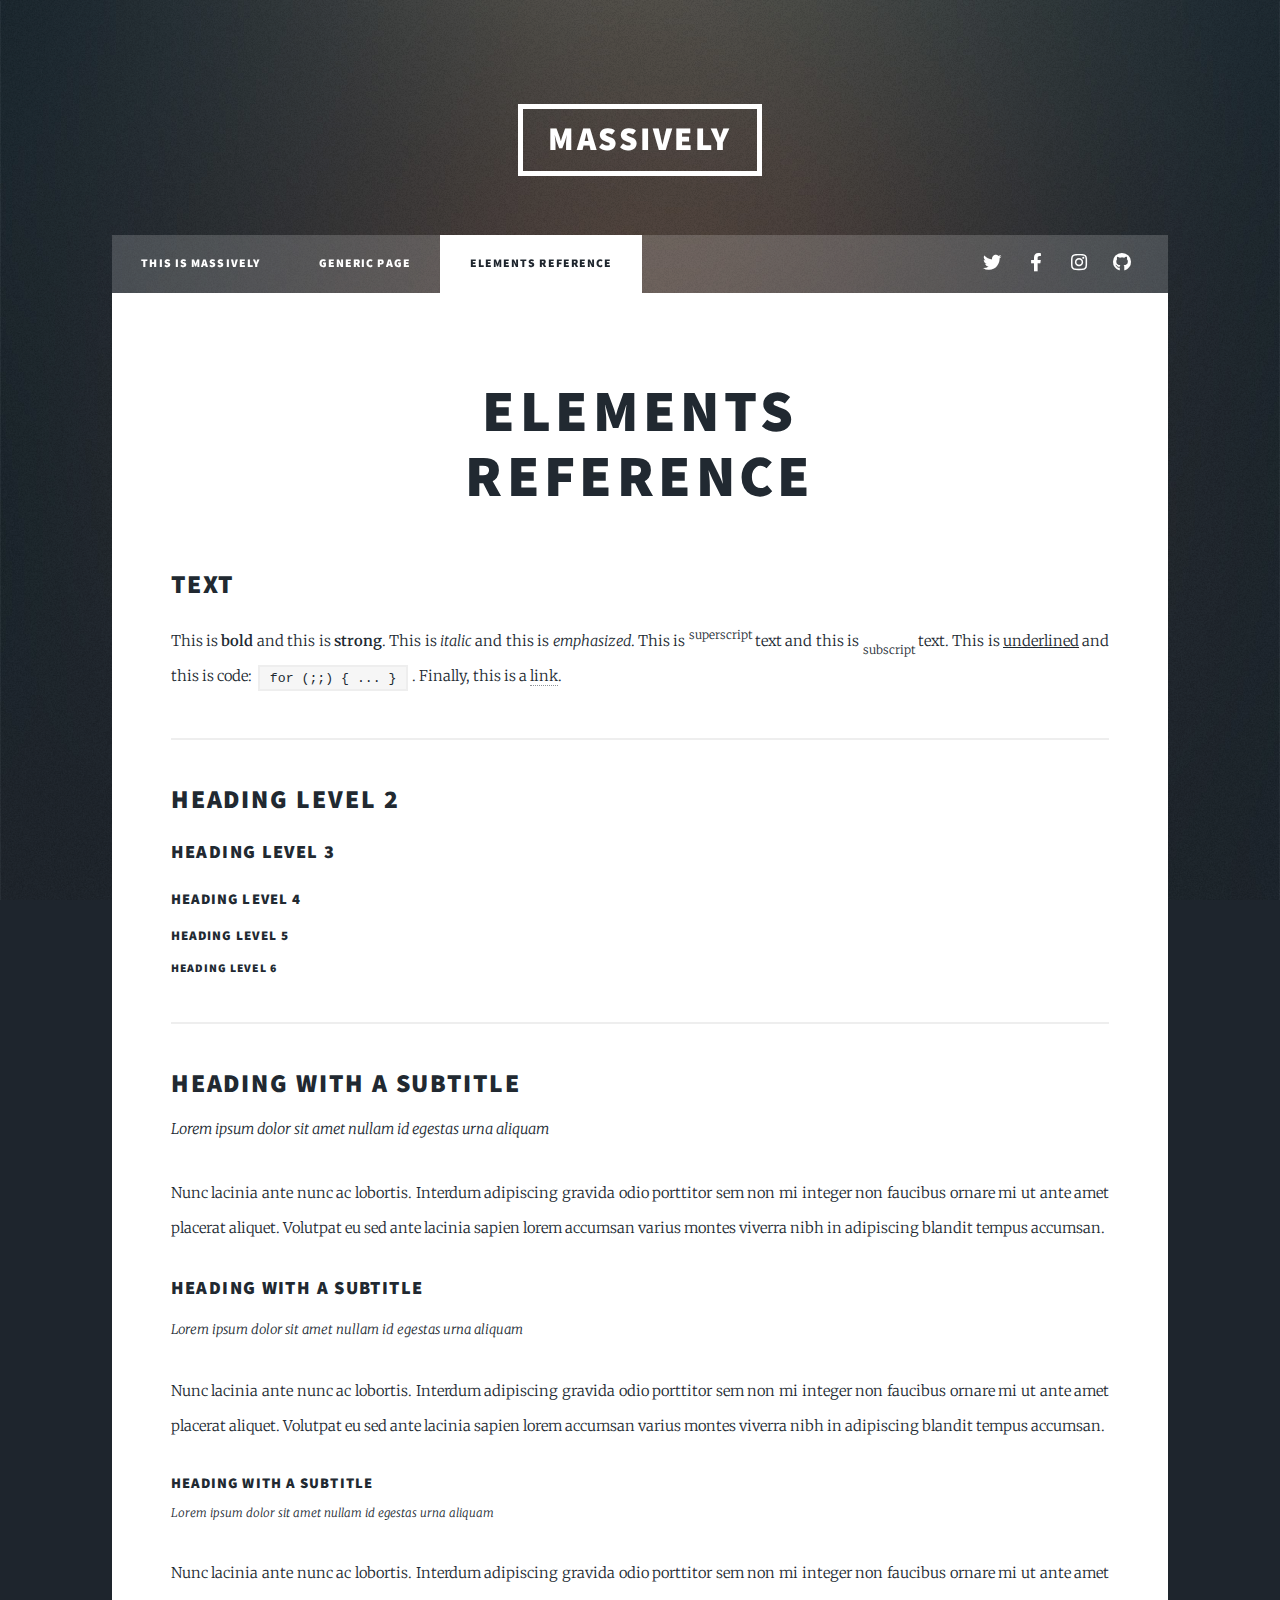
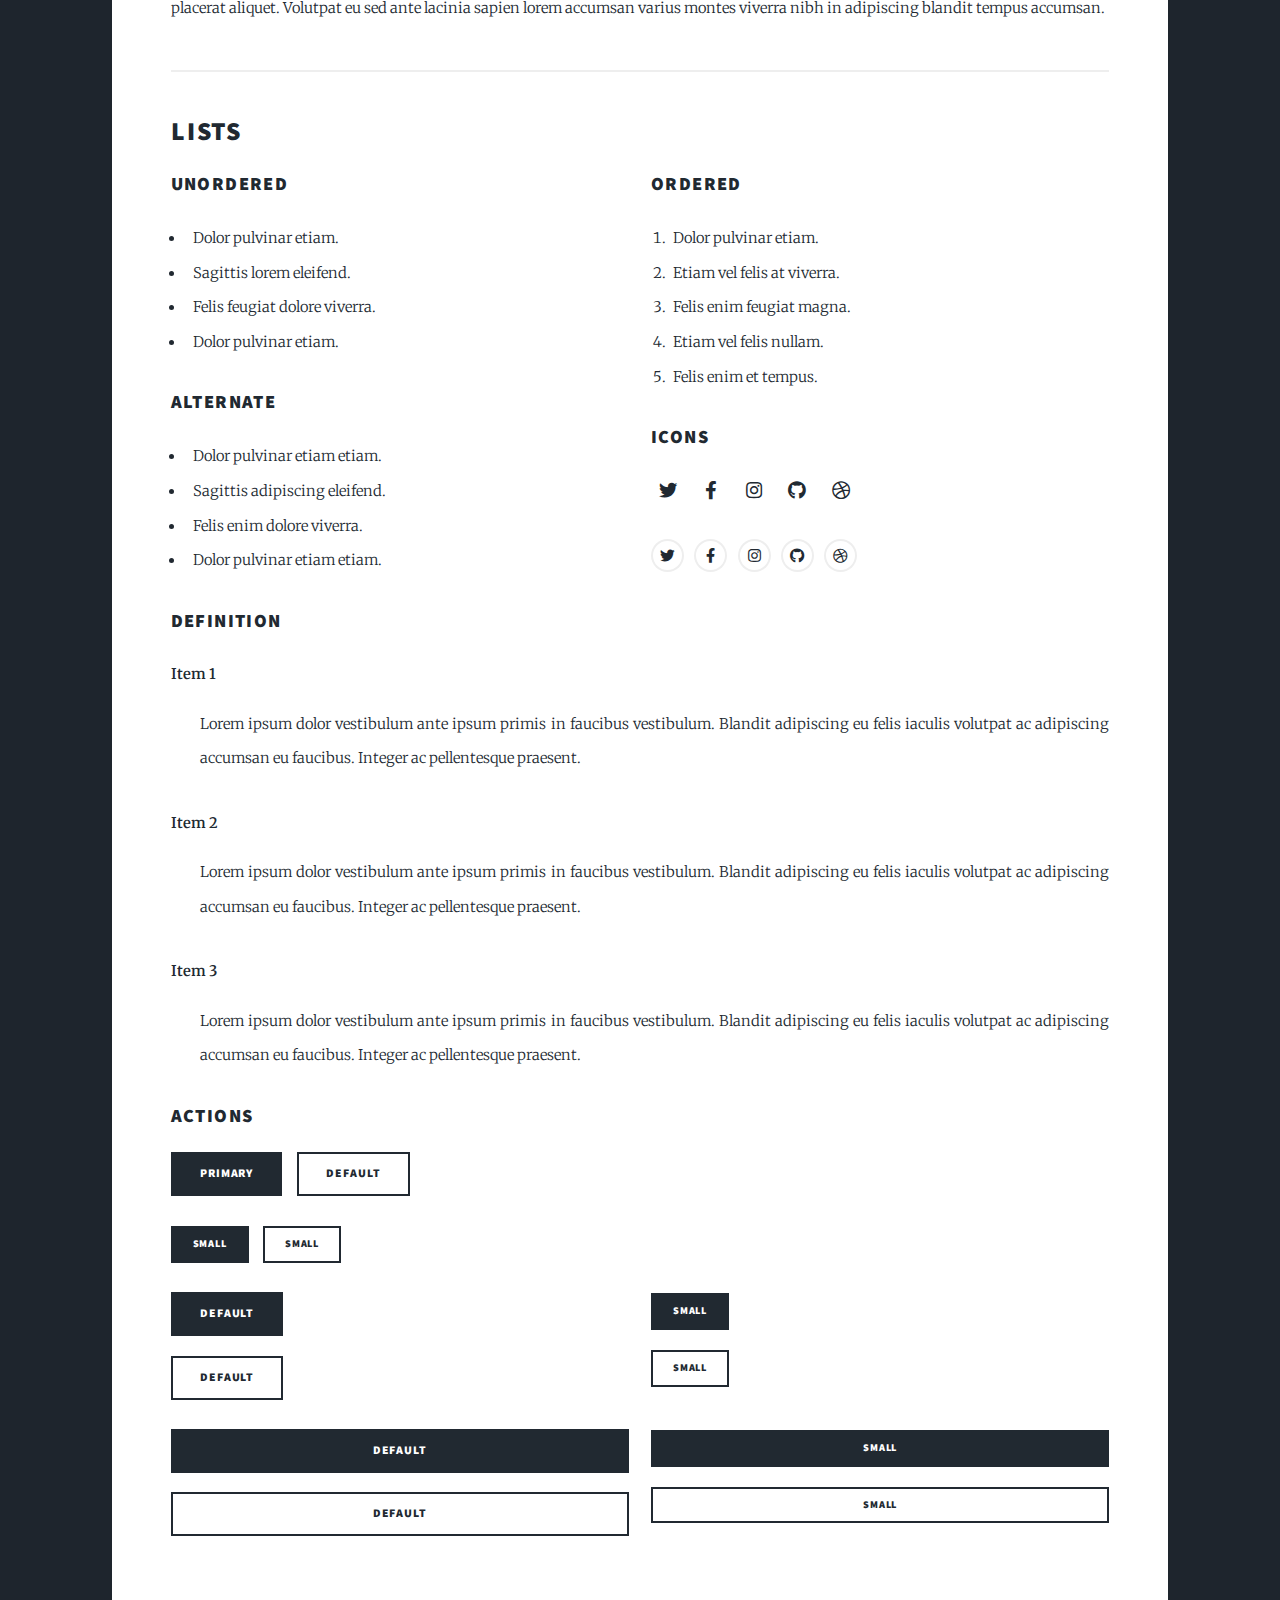
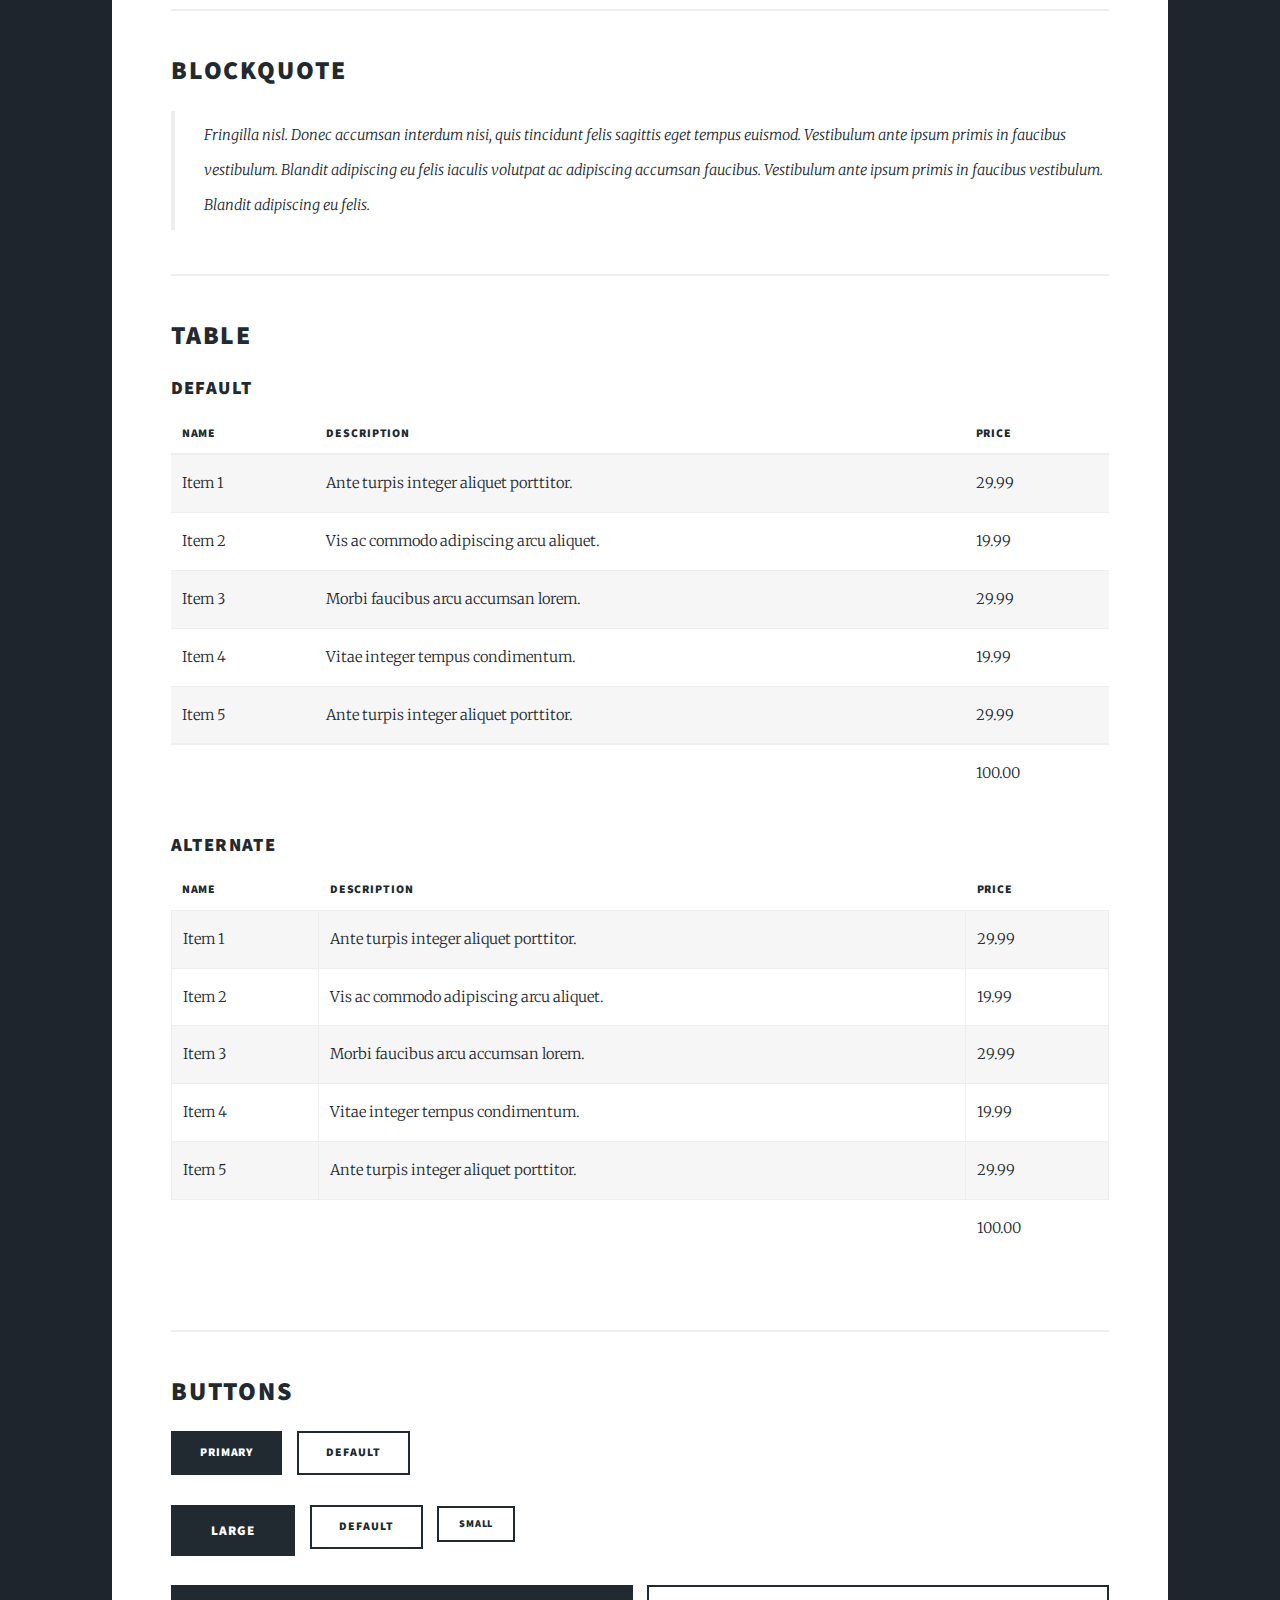
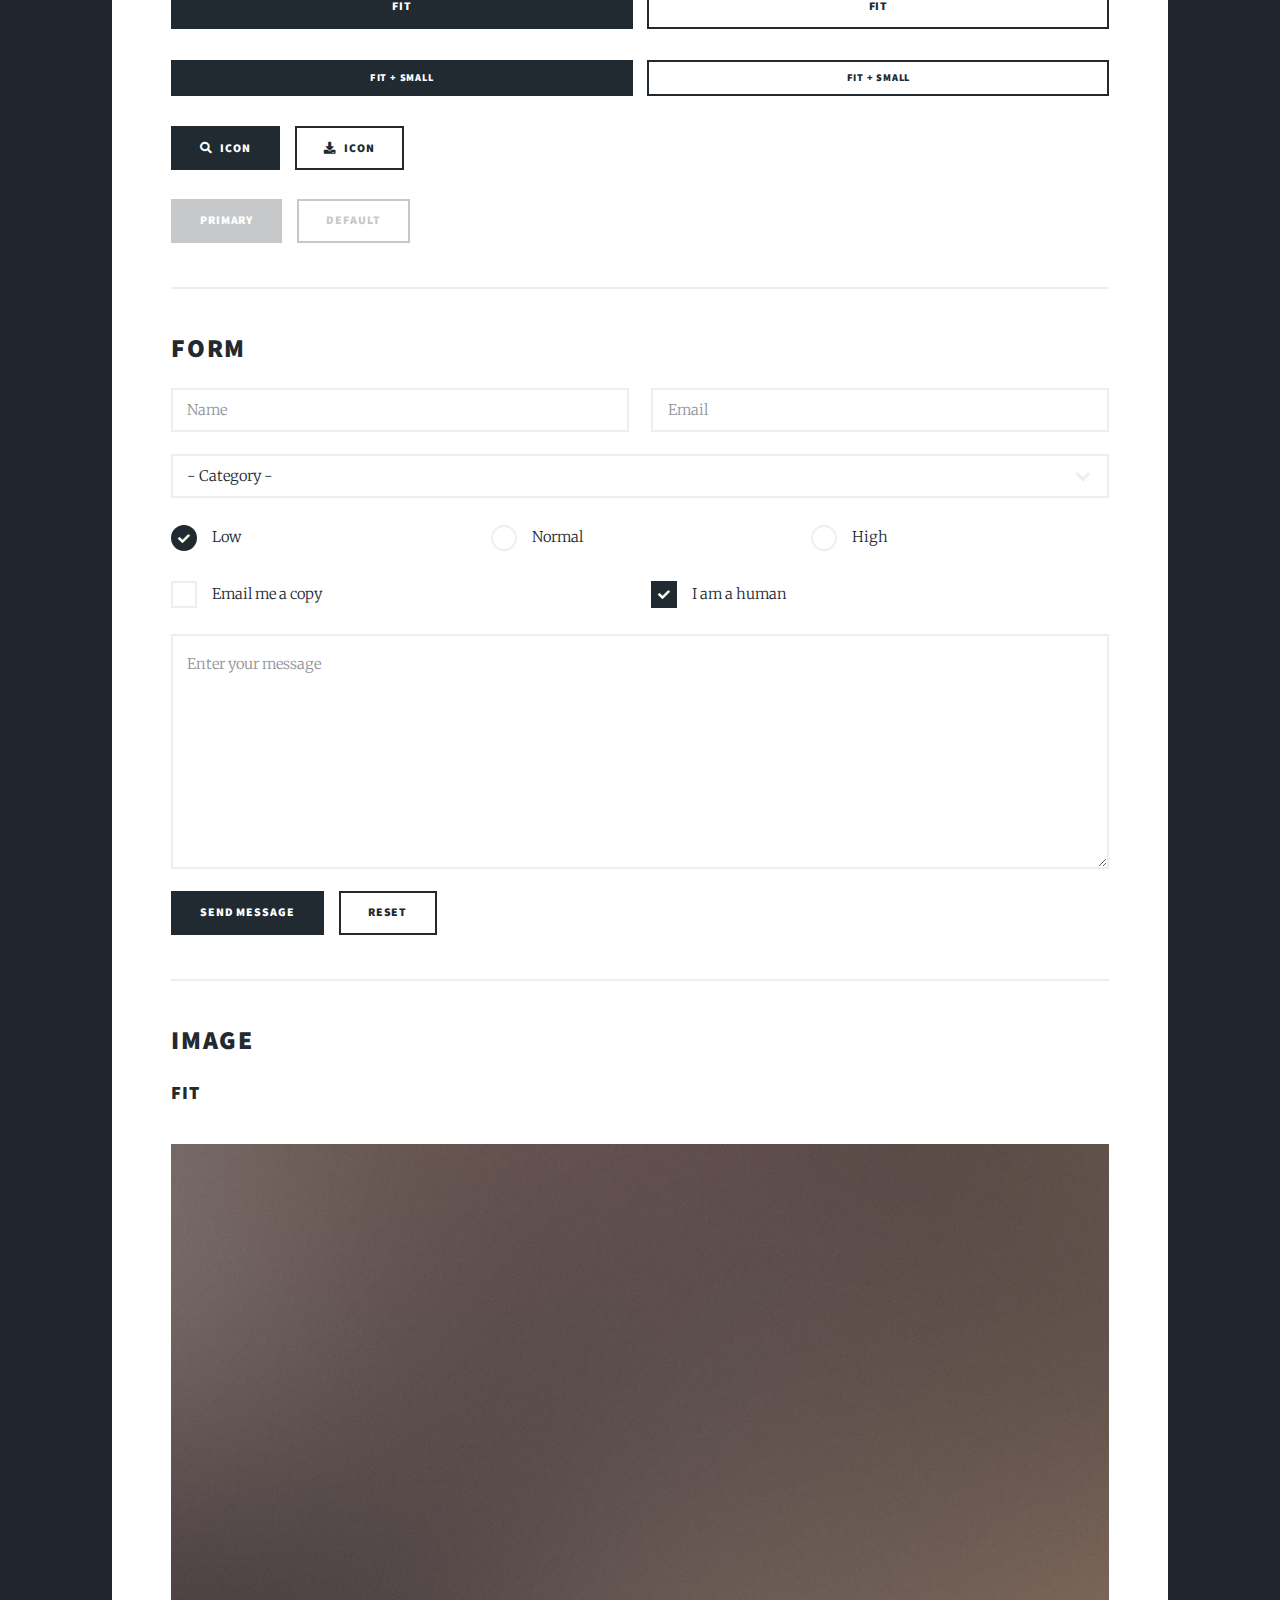
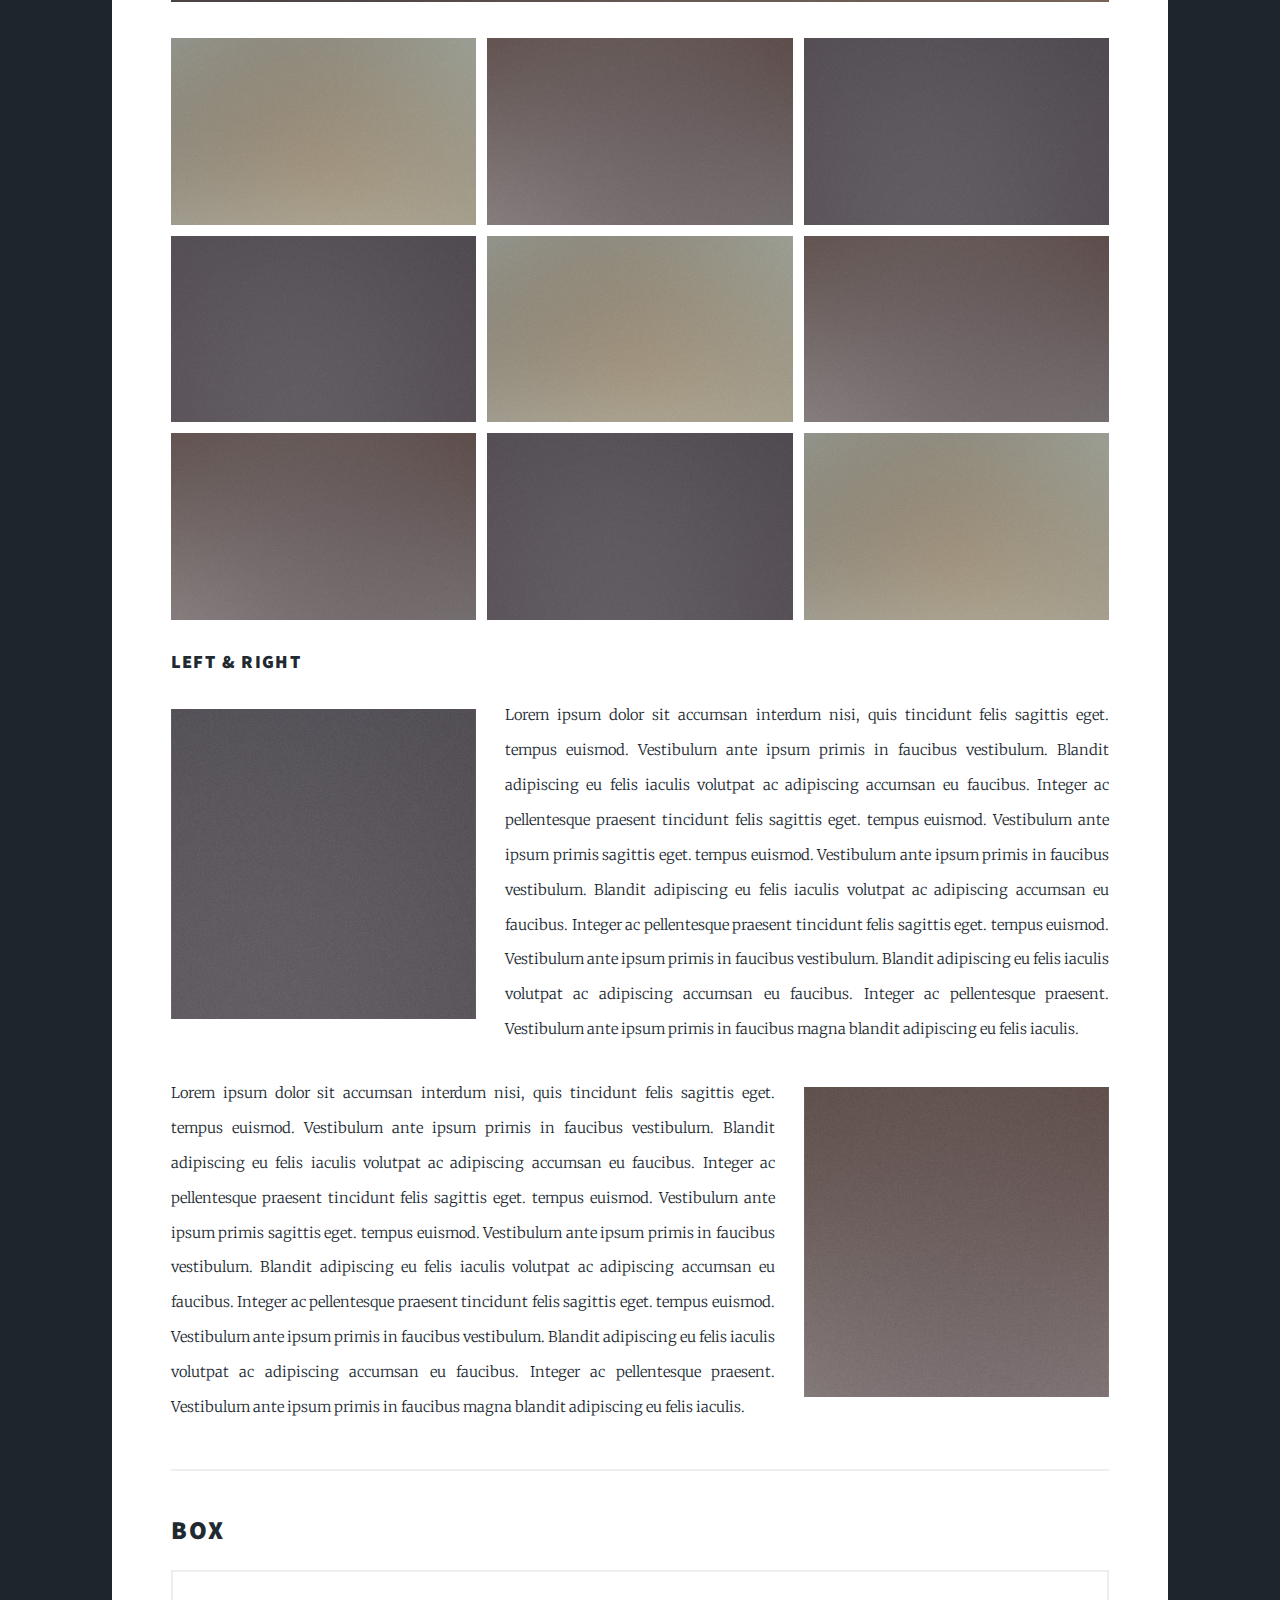
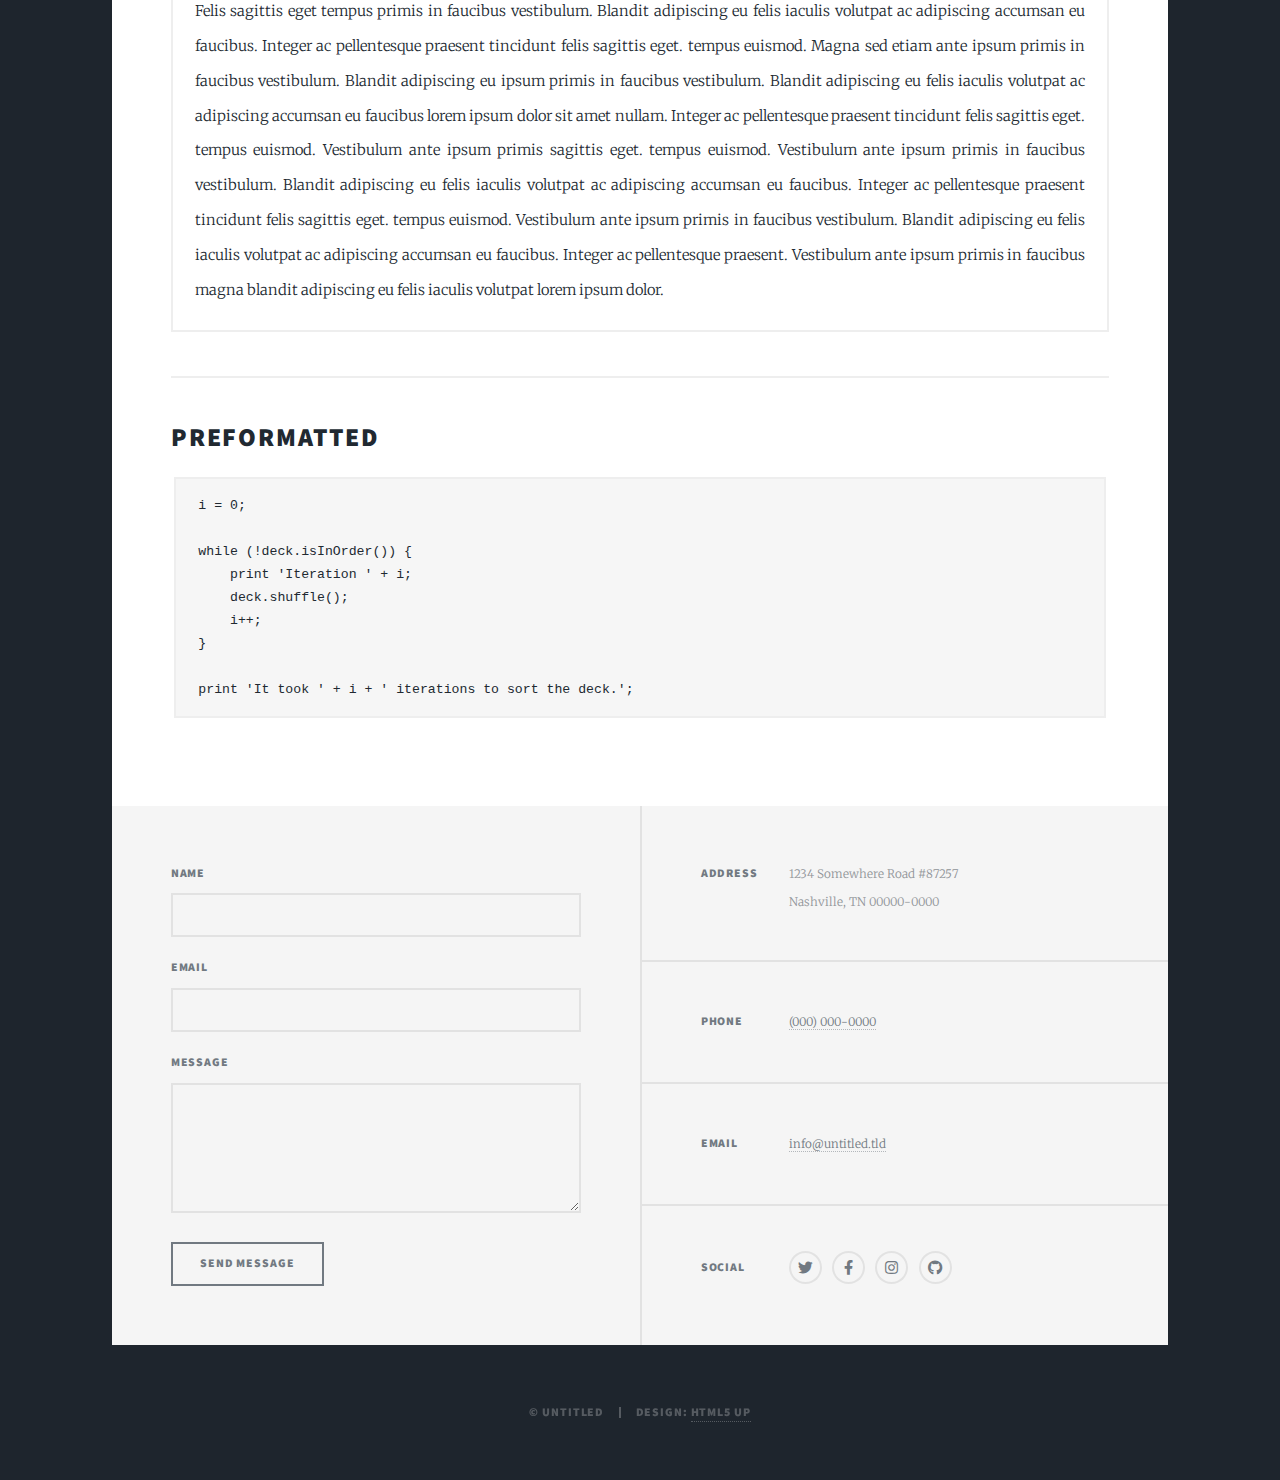
<file: elements.html>
<!DOCTYPE HTML>
<!--
	Massively by HTML5 UP
	html5up.net | @ajlkn
	Free for personal and commercial use under the CCA 3.0 license (html5up.net/license)
-->
<html>
	<head>
		<title>Elements Reference - Massively by HTML5 UP</title>
		<meta charset="utf-8" />
		<meta name="viewport" content="width=device-width, initial-scale=1, user-scalable=no" />
		<link rel="stylesheet" href="assets/css/main.css" />
		<noscript><link rel="stylesheet" href="assets/css/noscript.css" /></noscript>
	</head>
	<body class="is-preload">

		<!-- Wrapper -->
			<div id="wrapper">

				<!-- Header -->
					<header id="header">
						<a href="index.html" class="logo">Massively</a>
					</header>

				<!-- Nav -->
					<nav id="nav">
						<ul class="links">
							<li><a href="index.html">This is Massively</a></li>
							<li><a href="generic.html">Generic Page</a></li>
							<li class="active"><a href="elements.html">Elements Reference</a></li>
						</ul>
						<ul class="icons">
							<li><a href="#" class="icon brands fa-twitter"><span class="label">Twitter</span></a></li>
							<li><a href="#" class="icon brands fa-facebook-f"><span class="label">Facebook</span></a></li>
							<li><a href="#" class="icon brands fa-instagram"><span class="label">Instagram</span></a></li>
							<li><a href="#" class="icon brands fa-github"><span class="label">GitHub</span></a></li>
						</ul>
					</nav>

				<!-- Main -->
					<div id="main">

						<!-- Post -->
							<section class="post">
								<header class="major">
									<h1>Elements<br />
									Reference</h1>
								</header>

								<!-- Text stuff -->
									<h2>Text</h2>
									<p>This is <b>bold</b> and this is <strong>strong</strong>. This is <i>italic</i> and this is <em>emphasized</em>.
									This is <sup>superscript</sup> text and this is <sub>subscript</sub> text.
									This is <u>underlined</u> and this is code: <code>for (;;) { ... }</code>.
									Finally, this is a <a href="#">link</a>.</p>
									<hr />
									<h2>Heading Level 2</h2>
									<h3>Heading Level 3</h3>
									<h4>Heading Level 4</h4>
									<h5>Heading Level 5</h5>
									<h6>Heading Level 6</h6>
									<hr />
									<header>
										<h2>Heading with a Subtitle</h2>
										<p>Lorem ipsum dolor sit amet nullam id egestas urna aliquam</p>
									</header>
									<p>Nunc lacinia ante nunc ac lobortis. Interdum adipiscing gravida odio porttitor sem non mi integer non faucibus ornare mi ut ante amet placerat aliquet. Volutpat eu sed ante lacinia sapien lorem accumsan varius montes viverra nibh in adipiscing blandit tempus accumsan.</p>
									<header>
										<h3>Heading with a Subtitle</h3>
										<p>Lorem ipsum dolor sit amet nullam id egestas urna aliquam</p>
									</header>
									<p>Nunc lacinia ante nunc ac lobortis. Interdum adipiscing gravida odio porttitor sem non mi integer non faucibus ornare mi ut ante amet placerat aliquet. Volutpat eu sed ante lacinia sapien lorem accumsan varius montes viverra nibh in adipiscing blandit tempus accumsan.</p>
									<header>
										<h4>Heading with a Subtitle</h4>
										<p>Lorem ipsum dolor sit amet nullam id egestas urna aliquam</p>
									</header>
									<p>Nunc lacinia ante nunc ac lobortis. Interdum adipiscing gravida odio porttitor sem non mi integer non faucibus ornare mi ut ante amet placerat aliquet. Volutpat eu sed ante lacinia sapien lorem accumsan varius montes viverra nibh in adipiscing blandit tempus accumsan.</p>

									<hr />

								<!-- Lists -->
									<h2>Lists</h2>
									<div class="row">
										<div class="col-6 col-12-small">

											<h3>Unordered</h3>
											<ul>
												<li>Dolor pulvinar etiam.</li>
												<li>Sagittis lorem eleifend.</li>
												<li>Felis feugiat dolore viverra.</li>
												<li>Dolor pulvinar etiam.</li>
											</ul>

											<h3>Alternate</h3>
											<ul class="alt">
												<li>Dolor pulvinar etiam etiam.</li>
												<li>Sagittis adipiscing eleifend.</li>
												<li>Felis enim dolore viverra.</li>
												<li>Dolor pulvinar etiam etiam.</li>
											</ul>

										</div>
										<div class="col-6 col-12-small">

											<h3>Ordered</h3>
											<ol>
												<li>Dolor pulvinar etiam.</li>
												<li>Etiam vel felis at viverra.</li>
												<li>Felis enim feugiat magna.</li>
												<li>Etiam vel felis nullam.</li>
												<li>Felis enim et tempus.</li>
											</ol>

											<h3>Icons</h3>
											<ul class="icons">
												<li><a href="#" class="icon brands fa-twitter"><span class="label">Twitter</span></a></li>
												<li><a href="#" class="icon brands fa-facebook-f"><span class="label">Facebook</span></a></li>
												<li><a href="#" class="icon brands fa-instagram"><span class="label">Instagram</span></a></li>
												<li><a href="#" class="icon brands fa-github"><span class="label">Github</span></a></li>
												<li><a href="#" class="icon brands fa-dribbble"><span class="label">Dribbble</span></a></li>
											</ul>
											<ul class="icons alt">
												<li><a href="#" class="icon brands alt fa-twitter"><span class="label">Twitter</span></a></li>
												<li><a href="#" class="icon brands alt fa-facebook-f"><span class="label">Facebook</span></a></li>
												<li><a href="#" class="icon brands alt fa-instagram"><span class="label">Instagram</span></a></li>
												<li><a href="#" class="icon brands alt fa-github"><span class="label">Github</span></a></li>
												<li><a href="#" class="icon brands alt fa-dribbble"><span class="label">Dribbble</span></a></li>
											</ul>

										</div>
									</div>
									<h3>Definition</h3>
									<dl>
										<dt>Item 1</dt>
										<dd>
											<p>Lorem ipsum dolor vestibulum ante ipsum primis in faucibus vestibulum. Blandit adipiscing eu felis iaculis volutpat ac adipiscing accumsan eu faucibus. Integer ac pellentesque praesent.</p>
										</dd>
										<dt>Item 2</dt>
										<dd>
											<p>Lorem ipsum dolor vestibulum ante ipsum primis in faucibus vestibulum. Blandit adipiscing eu felis iaculis volutpat ac adipiscing accumsan eu faucibus. Integer ac pellentesque praesent.</p>
										</dd>
										<dt>Item 3</dt>
										<dd>
											<p>Lorem ipsum dolor vestibulum ante ipsum primis in faucibus vestibulum. Blandit adipiscing eu felis iaculis volutpat ac adipiscing accumsan eu faucibus. Integer ac pellentesque praesent.</p>
										</dd>
									</dl>

									<h3>Actions</h3>
									<ul class="actions">
										<li><a href="#" class="button primary">Primary</a></li>
										<li><a href="#" class="button">Default</a></li>
									</ul>
									<ul class="actions small">
										<li><a href="#" class="button primary small">Small</a></li>
										<li><a href="#" class="button small">Small</a></li>
									</ul>
									<div class="row">
										<div class="col-6 col-12-small">
											<ul class="actions stacked">
												<li><a href="#" class="button primary">Default</a></li>
												<li><a href="#" class="button">Default</a></li>
											</ul>
										</div>
										<div class="col-6 col-12-small">
											<ul class="actions stacked">
												<li><a href="#" class="button primary small">Small</a></li>
												<li><a href="#" class="button small">Small</a></li>
											</ul>
										</div>
									</div>
									<div class="row">
										<div class="col-6 col-12-small">
											<ul class="actions stacked">
												<li><a href="#" class="button primary fit">Default</a></li>
												<li><a href="#" class="button fit">Default</a></li>
											</ul>
										</div>
										<div class="col-6 col-12-small">
											<ul class="actions stacked">
												<li><a href="#" class="button primary small fit">Small</a></li>
												<li><a href="#" class="button small fit">Small</a></li>
											</ul>
										</div>
									</div>

									<hr />

								<!-- Blockquote -->
									<h2>Blockquote</h2>
									<blockquote>Fringilla nisl. Donec accumsan interdum nisi, quis tincidunt felis sagittis eget tempus euismod. Vestibulum ante ipsum primis in faucibus vestibulum. Blandit adipiscing eu felis iaculis volutpat ac adipiscing accumsan faucibus. Vestibulum ante ipsum primis in faucibus vestibulum. Blandit adipiscing eu felis.</blockquote>

									<hr />

								<!-- Table -->
									<h2>Table</h2>

									<h3>Default</h3>
									<div class="table-wrapper">
										<table>
											<thead>
												<tr>
													<th>Name</th>
													<th>Description</th>
													<th>Price</th>
												</tr>
											</thead>
											<tbody>
												<tr>
													<td>Item 1</td>
													<td>Ante turpis integer aliquet porttitor.</td>
													<td>29.99</td>
												</tr>
												<tr>
													<td>Item 2</td>
													<td>Vis ac commodo adipiscing arcu aliquet.</td>
													<td>19.99</td>
												</tr>
												<tr>
													<td>Item 3</td>
													<td> Morbi faucibus arcu accumsan lorem.</td>
													<td>29.99</td>
												</tr>
												<tr>
													<td>Item 4</td>
													<td>Vitae integer tempus condimentum.</td>
													<td>19.99</td>
												</tr>
												<tr>
													<td>Item 5</td>
													<td>Ante turpis integer aliquet porttitor.</td>
													<td>29.99</td>
												</tr>
											</tbody>
											<tfoot>
												<tr>
													<td colspan="2"></td>
													<td>100.00</td>
												</tr>
											</tfoot>
										</table>
									</div>

									<h3>Alternate</h3>
									<div class="table-wrapper">
										<table class="alt">
											<thead>
												<tr>
													<th>Name</th>
													<th>Description</th>
													<th>Price</th>
												</tr>
											</thead>
											<tbody>
												<tr>
													<td>Item 1</td>
													<td>Ante turpis integer aliquet porttitor.</td>
													<td>29.99</td>
												</tr>
												<tr>
													<td>Item 2</td>
													<td>Vis ac commodo adipiscing arcu aliquet.</td>
													<td>19.99</td>
												</tr>
												<tr>
													<td>Item 3</td>
													<td> Morbi faucibus arcu accumsan lorem.</td>
													<td>29.99</td>
												</tr>
												<tr>
													<td>Item 4</td>
													<td>Vitae integer tempus condimentum.</td>
													<td>19.99</td>
												</tr>
												<tr>
													<td>Item 5</td>
													<td>Ante turpis integer aliquet porttitor.</td>
													<td>29.99</td>
												</tr>
											</tbody>
											<tfoot>
												<tr>
													<td colspan="2"></td>
													<td>100.00</td>
												</tr>
											</tfoot>
										</table>
									</div>

									<hr />

								<!-- Buttons -->
									<h2>Buttons</h2>
									<ul class="actions">
										<li><a href="#" class="button primary">Primary</a></li>
										<li><a href="#" class="button">Default</a></li>
									</ul>
									<ul class="actions">
										<li><a href="#" class="button primary large">Large</a></li>
										<li><a href="#" class="button">Default</a></li>
										<li><a href="#" class="button small">Small</a></li>
									</ul>
									<ul class="actions fit">
										<li><a href="#" class="button primary fit">Fit</a></li>
										<li><a href="#" class="button fit">Fit</a></li>
									</ul>
									<ul class="actions fit small">
										<li><a href="#" class="button primary fit small">Fit + Small</a></li>
										<li><a href="#" class="button fit small">Fit + Small</a></li>
									</ul>
									<ul class="actions">
										<li><a href="#" class="button primary icon solid fa-search">Icon</a></li>
										<li><a href="#" class="button icon solid fa-download">Icon</a></li>
									</ul>
									<ul class="actions">
										<li><span class="button primary disabled">Primary</span></li>
										<li><span class="button disabled">Default</span></li>
									</ul>

									<hr />

								<!-- Form -->
									<h2>Form</h2>

									<form method="post" action="#">
										<div class="row gtr-uniform">
											<div class="col-6 col-12-xsmall">
												<input type="text" name="demo-name" id="demo-name" value="" placeholder="Name" />
											</div>
											<div class="col-6 col-12-xsmall">
												<input type="email" name="demo-email" id="demo-email" value="" placeholder="Email" />
											</div>
											<!-- Break -->
											<div class="col-12">
												<select name="demo-category" id="demo-category">
													<option value="">- Category -</option>
													<option value="1">Manufacturing</option>
													<option value="1">Shipping</option>
													<option value="1">Administration</option>
													<option value="1">Human Resources</option>
												</select>
											</div>
											<!-- Break -->
											<div class="col-4 col-12-small">
												<input type="radio" id="demo-priority-low" name="demo-priority" checked>
												<label for="demo-priority-low">Low</label>
											</div>
											<div class="col-4 col-12-small">
												<input type="radio" id="demo-priority-normal" name="demo-priority">
												<label for="demo-priority-normal">Normal</label>
											</div>
											<div class="col-4 col-12-small">
												<input type="radio" id="demo-priority-high" name="demo-priority">
												<label for="demo-priority-high">High</label>
											</div>
											<!-- Break -->
											<div class="col-6 col-12-small">
												<input type="checkbox" id="demo-copy" name="demo-copy">
												<label for="demo-copy">Email me a copy</label>
											</div>
											<div class="col-6 col-12-small">
												<input type="checkbox" id="demo-human" name="demo-human" checked>
												<label for="demo-human">I am a human</label>
											</div>
											<!-- Break -->
											<div class="col-12">
												<textarea name="demo-message" id="demo-message" placeholder="Enter your message" rows="6"></textarea>
											</div>
											<!-- Break -->
											<div class="col-12">
												<ul class="actions">
													<li><input type="submit" value="Send Message" class="primary" /></li>
													<li><input type="reset" value="Reset" /></li>
												</ul>
											</div>
										</div>
									</form>

									<hr />

								<!-- Image -->
									<h2>Image</h2>

									<h3>Fit</h3>
									<span class="image fit"><img src="images/pic01.jpg" alt="" /></span>
									<div class="box alt">
										<div class="row gtr-50 gtr-uniform">
											<div class="col-4"><span class="image fit"><img src="images/pic02.jpg" alt="" /></span></div>
											<div class="col-4"><span class="image fit"><img src="images/pic03.jpg" alt="" /></span></div>
											<div class="col-4"><span class="image fit"><img src="images/pic04.jpg" alt="" /></span></div>
											<!-- Break -->
											<div class="col-4"><span class="image fit"><img src="images/pic04.jpg" alt="" /></span></div>
											<div class="col-4"><span class="image fit"><img src="images/pic02.jpg" alt="" /></span></div>
											<div class="col-4"><span class="image fit"><img src="images/pic03.jpg" alt="" /></span></div>
											<!-- Break -->
											<div class="col-4"><span class="image fit"><img src="images/pic03.jpg" alt="" /></span></div>
											<div class="col-4"><span class="image fit"><img src="images/pic04.jpg" alt="" /></span></div>
											<div class="col-4"><span class="image fit"><img src="images/pic02.jpg" alt="" /></span></div>
										</div>
									</div>

									<h3>Left &amp; Right</h3>
									<p><span class="image left"><img src="images/pic08.jpg" alt="" /></span>Lorem ipsum dolor sit accumsan interdum nisi, quis tincidunt felis sagittis eget. tempus euismod. Vestibulum ante ipsum primis in faucibus vestibulum. Blandit adipiscing eu felis iaculis volutpat ac adipiscing accumsan eu faucibus. Integer ac pellentesque praesent tincidunt felis sagittis eget. tempus euismod. Vestibulum ante ipsum primis sagittis eget. tempus euismod. Vestibulum ante ipsum primis in faucibus vestibulum. Blandit adipiscing eu felis iaculis volutpat ac adipiscing accumsan eu faucibus. Integer ac pellentesque praesent tincidunt felis sagittis eget. tempus euismod. Vestibulum ante ipsum primis in faucibus vestibulum. Blandit adipiscing eu felis iaculis volutpat ac adipiscing accumsan eu faucibus. Integer ac pellentesque praesent. Vestibulum ante ipsum primis in faucibus magna blandit adipiscing eu felis iaculis.</p>
									<p><span class="image right"><img src="images/pic09.jpg" alt="" /></span>Lorem ipsum dolor sit accumsan interdum nisi, quis tincidunt felis sagittis eget. tempus euismod. Vestibulum ante ipsum primis in faucibus vestibulum. Blandit adipiscing eu felis iaculis volutpat ac adipiscing accumsan eu faucibus. Integer ac pellentesque praesent tincidunt felis sagittis eget. tempus euismod. Vestibulum ante ipsum primis sagittis eget. tempus euismod. Vestibulum ante ipsum primis in faucibus vestibulum. Blandit adipiscing eu felis iaculis volutpat ac adipiscing accumsan eu faucibus. Integer ac pellentesque praesent tincidunt felis sagittis eget. tempus euismod. Vestibulum ante ipsum primis in faucibus vestibulum. Blandit adipiscing eu felis iaculis volutpat ac adipiscing accumsan eu faucibus. Integer ac pellentesque praesent. Vestibulum ante ipsum primis in faucibus magna blandit adipiscing eu felis iaculis.</p>

									<hr />

								<!-- Box -->
									<h2>Box</h2>
									<div class="box">
										<p>Felis sagittis eget tempus primis in faucibus vestibulum. Blandit adipiscing eu felis iaculis volutpat ac adipiscing accumsan eu faucibus. Integer ac pellentesque praesent tincidunt felis sagittis eget. tempus euismod. Magna sed etiam ante ipsum primis in faucibus vestibulum. Blandit adipiscing eu ipsum primis in faucibus vestibulum. Blandit adipiscing eu felis iaculis volutpat ac adipiscing accumsan eu faucibus lorem ipsum dolor sit amet nullam. Integer ac pellentesque praesent tincidunt felis sagittis eget. tempus euismod. Vestibulum ante ipsum primis sagittis eget. tempus euismod. Vestibulum ante ipsum primis in faucibus vestibulum. Blandit adipiscing eu felis iaculis volutpat ac adipiscing accumsan eu faucibus. Integer ac pellentesque praesent tincidunt felis sagittis eget. tempus euismod. Vestibulum ante ipsum primis in faucibus vestibulum. Blandit adipiscing eu felis iaculis volutpat ac adipiscing accumsan eu faucibus. Integer ac pellentesque praesent. Vestibulum ante ipsum primis in faucibus magna blandit adipiscing eu felis iaculis volutpat lorem ipsum dolor.</p>
									</div>

									<hr />

								<!-- Preformatted Code -->
									<h2>Preformatted</h2>
									<pre><code>i = 0;

while (!deck.isInOrder()) {
    print 'Iteration ' + i;
    deck.shuffle();
    i++;
}

print 'It took ' + i + ' iterations to sort the deck.';
</code></pre>

							</section>

					</div>

				<!-- Footer -->
					<footer id="footer">
						<section>
							<form method="post" action="#">
								<div class="fields">
									<div class="field">
										<label for="name">Name</label>
										<input type="text" name="name" id="name" />
									</div>
									<div class="field">
										<label for="email">Email</label>
										<input type="text" name="email" id="email" />
									</div>
									<div class="field">
										<label for="message">Message</label>
										<textarea name="message" id="message" rows="3"></textarea>
									</div>
								</div>
								<ul class="actions">
									<li><input type="submit" value="Send Message" /></li>
								</ul>
							</form>
						</section>
						<section class="split contact">
							<section class="alt">
								<h3>Address</h3>
								<p>1234 Somewhere Road #87257<br />
								Nashville, TN 00000-0000</p>
							</section>
							<section>
								<h3>Phone</h3>
								<p><a href="#">(000) 000-0000</a></p>
							</section>
							<section>
								<h3>Email</h3>
								<p><a href="#">info@untitled.tld</a></p>
							</section>
							<section>
								<h3>Social</h3>
								<ul class="icons alt">
									<li><a href="#" class="icon brands alt fa-twitter"><span class="label">Twitter</span></a></li>
									<li><a href="#" class="icon brands alt fa-facebook-f"><span class="label">Facebook</span></a></li>
									<li><a href="#" class="icon brands alt fa-instagram"><span class="label">Instagram</span></a></li>
									<li><a href="#" class="icon brands alt fa-github"><span class="label">GitHub</span></a></li>
								</ul>
							</section>
						</section>
					</footer>

				<!-- Copyright -->
					<div id="copyright">
						<ul><li>&copy; Untitled</li><li>Design: <a href="https://html5up.net">HTML5 UP</a></li></ul>
					</div>

			</div>

		<!-- Scripts -->
			<script src="assets/js/jquery.min.js"></script>
			<script src="assets/js/jquery.scrollex.min.js"></script>
			<script src="assets/js/jquery.scrolly.min.js"></script>
			<script src="assets/js/browser.min.js"></script>
			<script src="assets/js/breakpoints.min.js"></script>
			<script src="assets/js/util.js"></script>
			<script src="assets/js/main.js"></script>

	</body>
</html>
</file>
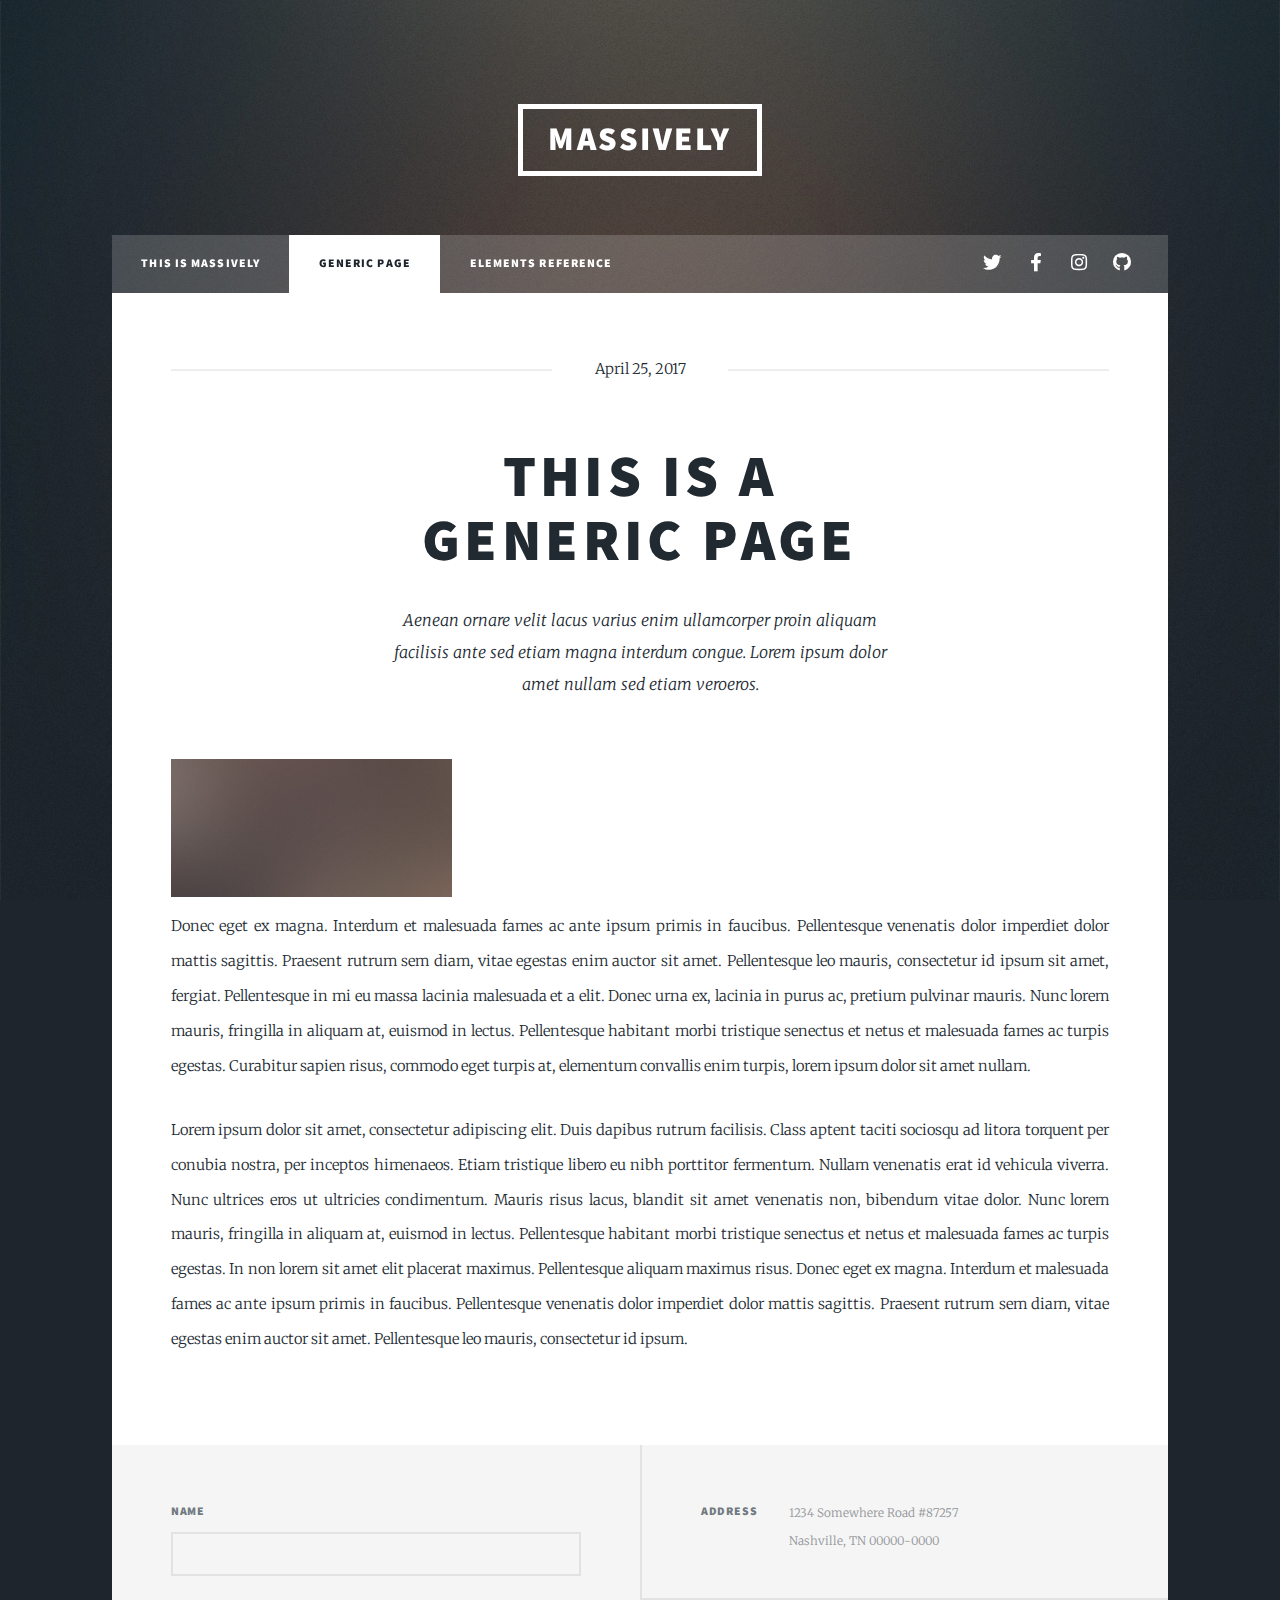
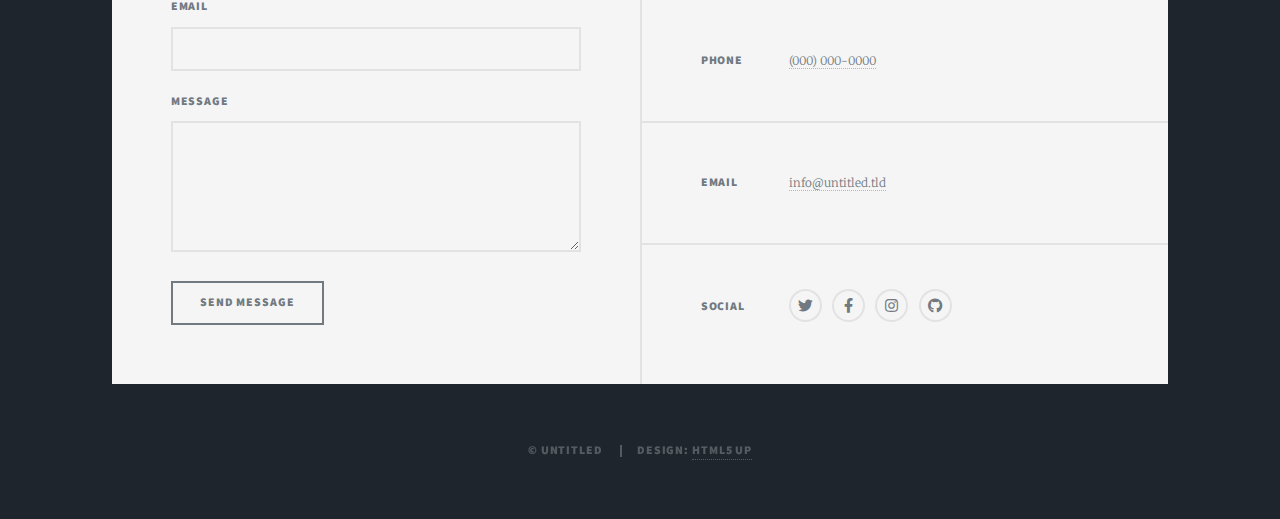
<file: generic.html>
<!DOCTYPE html>

<html>
  <head>
    <title>Generic Page - Massively by HTML5 UP</title>
    <meta charset="utf-8" />
    <meta
      name="viewport"
      content="width=device-width, initial-scale=1, user-scalable=no"
    />
    <link rel="stylesheet" href="assets/css/main.css" />
    <noscript
      ><link rel="stylesheet" href="assets/css/noscript.css"
    /></noscript>
  </head>
  <body class="is-preload">
    <!-- Wrapper -->
    <div id="wrapper">
      <!-- Header -->
      <header id="header">
        <a href="index.html" class="logo">Massively</a>
      </header>

      <!-- Nav -->
      <nav id="nav">
        <ul class="links">
          <li><a href="index.html">This is Massively</a></li>
          <li class="active"><a href="generic.html">Generic Page</a></li>
          <li><a href="elements.html">Elements Reference</a></li>
        </ul>
        <ul class="icons">
          <li>
            <a href="#" class="icon brands fa-twitter"
              ><span class="label">Twitter</span></a
            >
          </li>
          <li>
            <a href="#" class="icon brands fa-facebook-f"
              ><span class="label">Facebook</span></a
            >
          </li>
          <li>
            <a href="#" class="icon brands fa-instagram"
              ><span class="label">Instagram</span></a
            >
          </li>
          <li>
            <a href="#" class="icon brands fa-github"
              ><span class="label">GitHub</span></a
            >
          </li>
        </ul>
      </nav>

      <!-- Main -->
      <div id="main">
        <!-- Post -->
        <section class="post">
          <header class="major">
            <span class="date">April 25, 2017</span>
            <h1>
              This is a<br />
              Generic Page
            </h1>
            <p>
              Aenean ornare velit lacus varius enim ullamcorper proin aliquam<br />
              facilisis ante sed etiam magna interdum congue. Lorem ipsum
              dolor<br />
              amet nullam sed etiam veroeros.
            </p>
          </header>
          <div class="image main"><img src="images/pic01.jpg" alt="" /></div>
          <p>
            Donec eget ex magna. Interdum et malesuada fames ac ante ipsum
            primis in faucibus. Pellentesque venenatis dolor imperdiet dolor
            mattis sagittis. Praesent rutrum sem diam, vitae egestas enim auctor
            sit amet. Pellentesque leo mauris, consectetur id ipsum sit amet,
            fergiat. Pellentesque in mi eu massa lacinia malesuada et a elit.
            Donec urna ex, lacinia in purus ac, pretium pulvinar mauris. Nunc
            lorem mauris, fringilla in aliquam at, euismod in lectus.
            Pellentesque habitant morbi tristique senectus et netus et malesuada
            fames ac turpis egestas. Curabitur sapien risus, commodo eget turpis
            at, elementum convallis enim turpis, lorem ipsum dolor sit amet
            nullam.
          </p>
          <p>
            Lorem ipsum dolor sit amet, consectetur adipiscing elit. Duis
            dapibus rutrum facilisis. Class aptent taciti sociosqu ad litora
            torquent per conubia nostra, per inceptos himenaeos. Etiam tristique
            libero eu nibh porttitor fermentum. Nullam venenatis erat id
            vehicula viverra. Nunc ultrices eros ut ultricies condimentum.
            Mauris risus lacus, blandit sit amet venenatis non, bibendum vitae
            dolor. Nunc lorem mauris, fringilla in aliquam at, euismod in
            lectus. Pellentesque habitant morbi tristique senectus et netus et
            malesuada fames ac turpis egestas. In non lorem sit amet elit
            placerat maximus. Pellentesque aliquam maximus risus. Donec eget ex
            magna. Interdum et malesuada fames ac ante ipsum primis in faucibus.
            Pellentesque venenatis dolor imperdiet dolor mattis sagittis.
            Praesent rutrum sem diam, vitae egestas enim auctor sit amet.
            Pellentesque leo mauris, consectetur id ipsum.
          </p>
        </section>
      </div>

      <!-- Footer -->
      <footer id="footer">
        <section>
          <form method="post" action="#">
            <div class="fields">
              <div class="field">
                <label for="name">Name</label>
                <input type="text" name="name" id="name" />
              </div>
              <div class="field">
                <label for="email">Email</label>
                <input type="text" name="email" id="email" />
              </div>
              <div class="field">
                <label for="message">Message</label>
                <textarea name="message" id="message" rows="3"></textarea>
              </div>
            </div>
            <ul class="actions">
              <li><input type="submit" value="Send Message" /></li>
            </ul>
          </form>
        </section>
        <section class="split contact">
          <section class="alt">
            <h3>Address</h3>
            <p>
              1234 Somewhere Road #87257<br />
              Nashville, TN 00000-0000
            </p>
          </section>
          <section>
            <h3>Phone</h3>
            <p><a href="#">(000) 000-0000</a></p>
          </section>
          <section>
            <h3>Email</h3>
            <p><a href="#">info@untitled.tld</a></p>
          </section>
          <section>
            <h3>Social</h3>
            <ul class="icons alt">
              <li>
                <a href="#" class="icon brands alt fa-twitter"
                  ><span class="label">Twitter</span></a
                >
              </li>
              <li>
                <a href="#" class="icon brands alt fa-facebook-f"
                  ><span class="label">Facebook</span></a
                >
              </li>
              <li>
                <a href="#" class="icon brands alt fa-instagram"
                  ><span class="label">Instagram</span></a
                >
              </li>
              <li>
                <a href="#" class="icon brands alt fa-github"
                  ><span class="label">GitHub</span></a
                >
              </li>
            </ul>
          </section>
        </section>
      </footer>

      <!-- Copyright -->
      <div id="copyright">
        <ul>
          <li>&copy; Untitled</li>
          <li>Design: <a href="https://html5up.net">HTML5 UP</a></li>
        </ul>
      </div>
    </div>

    <!-- Scripts -->
    <script src="assets/js/jquery.min.js"></script>
    <script src="assets/js/jquery.scrollex.min.js"></script>
    <script src="assets/js/jquery.scrolly.min.js"></script>
    <script src="assets/js/browser.min.js"></script>
    <script src="assets/js/breakpoints.min.js"></script>
    <script src="assets/js/util.js"></script>
    <script src="assets/js/main.js"></script>
  </body>
</html>
</file>
<file: assets/css/main.css>
@import url(fontawesome-all.min.css);
@import url("https://fonts.googleapis.com/css?family=Merriweather:300,700,300italic,700italic|Source+Sans+Pro:900");

/*
	Massively by HTML5 UP
	html5up.net | @ajlkn
	Free for personal and commercial use under the CCA 3.0 license (html5up.net/license)
*/

html,
body,
div,
span,
applet,
object,
iframe,
h1,
h2,
h3,
h4,
h5,
h6,
p,
blockquote,
pre,
a,
abbr,
acronym,
address,
big,
cite,
code,
del,
dfn,
em,
img,
ins,
kbd,
q,
s,
samp,
small,
strike,
strong,
sub,
sup,
tt,
var,
b,
u,
i,
center,
dl,
dt,
dd,
ol,
ul,
li,
fieldset,
form,
label,
legend,
table,
caption,
tbody,
tfoot,
thead,
tr,
th,
td,
article,
aside,
canvas,
details,
embed,
figure,
figcaption,
footer,
header,
hgroup,
menu,
nav,
output,
ruby,
section,
summary,
time,
mark,
audio,
video {
  margin: 0;
  padding: 0;
  border: 0;
  font-size: 100%;
  font: inherit;
  vertical-align: baseline;
}

article,
aside,
details,
figcaption,
figure,
footer,
header,
hgroup,
menu,
nav,
section {
  display: block;
}

body {
  line-height: 1;
}

ol,
ul {
  list-style: none;
}

blockquote,
q {
  quotes: none;
}

blockquote:before,
blockquote:after,
q:before,
q:after {
  content: "";
  content: none;
}

table {
  border-collapse: collapse;
  border-spacing: 0;
}

body {
  -webkit-text-size-adjust: none;
}

mark {
  background-color: transparent;
  color: inherit;
}

input::-moz-focus-inner {
  border: 0;
  padding: 0;
}

input,
select,
textarea {
  -moz-appearance: none;
  -webkit-appearance: none;
  -ms-appearance: none;
  appearance: none;
}

/* Basic */

@-ms-viewport {
  width: device-width;
}

body {
  -ms-overflow-style: scrollbar;
}

@media screen and (max-width: 480px) {
  html,
  body {
    min-width: 320px;
  }
}

html {
  box-sizing: border-box;
}

*,
*:before,
*:after {
  box-sizing: inherit;
}

body {
  background-color: #1e252d;
}

body.is-preload *,
body.is-preload *:before,
body.is-preload *:after {
  -moz-animation: none !important;
  -webkit-animation: none !important;
  -ms-animation: none !important;
  animation: none !important;
  -moz-transition: none !important;
  -webkit-transition: none !important;
  -ms-transition: none !important;
  transition: none !important;
}

/* Type */

html {
  font-size: 16pt;
}

@media screen and (max-width: 1680px) {
  html {
    font-size: 12pt;
  }
}

@media screen and (max-width: 1280px) {
  html {
    font-size: 11pt;
  }
}

@media screen and (max-width: 360px) {
  html {
    font-size: 10pt;
  }
}

body {
  color: #212931;
}

body,
input,
select,
textarea {
  font-family: "Merriweather", Georgia, serif;
  font-weight: 300;
  font-size: 1rem;
  line-height: 2.375;
}

a {
  -moz-transition: color 0.2s ease-in-out, background-color 0.2s ease-in-out,
    border-color 0.2s ease-in-out, box-shadow 0.2s ease-in-out;
  -webkit-transition: color 0.2s ease-in-out, background-color 0.2s ease-in-out,
    border-color 0.2s ease-in-out, box-shadow 0.2s ease-in-out;
  -ms-transition: color 0.2s ease-in-out, background-color 0.2s ease-in-out,
    border-color 0.2s ease-in-out, box-shadow 0.2s ease-in-out;
  transition: color 0.2s ease-in-out, background-color 0.2s ease-in-out,
    border-color 0.2s ease-in-out, box-shadow 0.2s ease-in-out;
  border-bottom: dotted 1px;
  text-decoration: none;
}

a:hover {
  border-bottom-color: transparent;
}

strong,
b {
  font-weight: 600;
}

em,
i {
  font-style: italic;
}

p {
  text-align: justify;
  margin: 0 0 2rem 0;
}

h1,
h2,
h3,
h4,
h5,
h6 {
  font-family: "Source Sans Pro", Helvetica, sans-serif;
  font-weight: 900;
  line-height: 1.5;
  letter-spacing: 0.075em;
  text-transform: uppercase;
  margin: 0 0 1rem 0;
}

h1 a,
h2 a,
h3 a,
h4 a,
h5 a,
h6 a {
  border-bottom: 0;
  color: inherit;
  text-decoration: none;
}

h1 {
  font-size: 4rem;
  line-height: 1.1;
  margin: 0 0 2rem 0;
}

h2 {
  font-size: 1.75rem;
  line-height: 1.3;
  margin: 0 0 1.5rem 0;
}

h3 {
  font-size: 1.25rem;
  margin: 0 0 1.5rem 0;
}

h4 {
  font-size: 1rem;
}

h5 {
  font-size: 0.9rem;
}

h6 {
  font-size: 0.8rem;
}

sub {
  font-size: 0.8rem;
  position: relative;
  top: 0.5rem;
}

sup {
  font-size: 0.8rem;
  position: relative;
  top: -0.5rem;
}

blockquote {
  border-left: solid 4px;
  font-style: italic;
  margin: 0 0 2rem 0;
  padding: 0.5rem 0 0.5rem 2rem;
}

code {
  border: solid 2px;
  font-family: "Courier New", monospace;
  font-size: 0.9rem;
  margin: 0 0.25rem;
  padding: 0.25rem 0.65rem;
}

pre {
  -webkit-overflow-scrolling: touch;
  font-family: "Courier New", monospace;
  font-size: 0.9rem;
  margin: 0 0 2rem 0;
}

pre code {
  display: block;
  line-height: 1.75;
  padding: 1rem 1.5rem;
  overflow-x: auto;
}

hr {
  border: 0;
  border-bottom: solid 2px;
  margin: 3rem 0;
}

hr.major {
  margin: 5rem 0;
}

.align-left {
  text-align: left;
}

.align-center {
  text-align: center;
}

.align-right {
  text-align: right;
}

input,
select,
textarea {
  color: #212931;
}

a {
  color: #212931;
  border-bottom-color: rgba(33, 41, 49, 0.5);
}

a:hover {
  border-bottom-color: transparent;
  color: #18bfef !important;
}

strong,
b {
  color: #212931;
}

h1,
h2,
h3,
h4,
h5,
h6 {
  color: #212931;
}

blockquote {
  border-left-color: #eeeeee;
}

code {
  background: rgba(220, 220, 220, 0.25);
  border-color: #eeeeee;
}

hr {
  border-bottom-color: #eeeeee;
}

/* Row */

.row {
  display: flex;
  flex-wrap: wrap;
  box-sizing: border-box;
  align-items: stretch;
}

.row > * {
  box-sizing: border-box;
}

.row.gtr-uniform > * > :last-child {
  margin-bottom: 0;
}

.row.aln-left {
  justify-content: flex-start;
}

.row.aln-center {
  justify-content: center;
}

.row.aln-right {
  justify-content: flex-end;
}

.row.aln-top {
  align-items: flex-start;
}

.row.aln-middle {
  align-items: center;
}

.row.aln-bottom {
  align-items: flex-end;
}

.row > .imp {
  order: -1;
}

.row > .col-1 {
  width: 8.33333%;
}

.row > .off-1 {
  margin-left: 8.33333%;
}

.row > .col-2 {
  width: 16.66667%;
}

.row > .off-2 {
  margin-left: 16.66667%;
}

.row > .col-3 {
  width: 25%;
}

.row > .off-3 {
  margin-left: 25%;
}

.row > .col-4 {
  width: 33.33333%;
}

.row > .off-4 {
  margin-left: 33.33333%;
}

.row > .col-5 {
  width: 41.66667%;
}

.row > .off-5 {
  margin-left: 41.66667%;
}

.row > .col-6 {
  width: 50%;
}

.row > .off-6 {
  margin-left: 50%;
}

.row > .col-7 {
  width: 58.33333%;
}

.row > .off-7 {
  margin-left: 58.33333%;
}

.row > .col-8 {
  width: 66.66667%;
}

.row > .off-8 {
  margin-left: 66.66667%;
}

.row > .col-9 {
  width: 75%;
}

.row > .off-9 {
  margin-left: 75%;
}

.row > .col-10 {
  width: 83.33333%;
}

.row > .off-10 {
  margin-left: 83.33333%;
}

.row > .col-11 {
  width: 91.66667%;
}

.row > .off-11 {
  margin-left: 91.66667%;
}

.row > .col-12 {
  width: 100%;
}

.row > .off-12 {
  margin-left: 100%;
}

.row.gtr-0 {
  margin-top: 0;
  margin-left: 0rem;
}

.row.gtr-0 > * {
  padding: 0 0 0 0rem;
}

.row.gtr-0.gtr-uniform {
  margin-top: 0rem;
}

.row.gtr-0.gtr-uniform > * {
  padding-top: 0rem;
}

.row.gtr-25 {
  margin-top: 0;
  margin-left: -0.375rem;
}

.row.gtr-25 > * {
  padding: 0 0 0 0.375rem;
}

.row.gtr-25.gtr-uniform {
  margin-top: -0.375rem;
}

.row.gtr-25.gtr-uniform > * {
  padding-top: 0.375rem;
}

.row.gtr-50 {
  margin-top: 0;
  margin-left: -0.75rem;
}

.row.gtr-50 > * {
  padding: 0 0 0 0.75rem;
}

.row.gtr-50.gtr-uniform {
  margin-top: -0.75rem;
}

.row.gtr-50.gtr-uniform > * {
  padding-top: 0.75rem;
}

.row {
  margin-top: 0;
  margin-left: -1.5rem;
}

.row > * {
  padding: 0 0 0 1.5rem;
}

.row.gtr-uniform {
  margin-top: -1.5rem;
}

.row.gtr-uniform > * {
  padding-top: 1.5rem;
}

.row.gtr-150 {
  margin-top: 0;
  margin-left: -2.25rem;
}

.row.gtr-150 > * {
  padding: 0 0 0 2.25rem;
}

.row.gtr-150.gtr-uniform {
  margin-top: -2.25rem;
}

.row.gtr-150.gtr-uniform > * {
  padding-top: 2.25rem;
}

.row.gtr-200 {
  margin-top: 0;
  margin-left: -3rem;
}

.row.gtr-200 > * {
  padding: 0 0 0 3rem;
}

.row.gtr-200.gtr-uniform {
  margin-top: -3rem;
}

.row.gtr-200.gtr-uniform > * {
  padding-top: 3rem;
}

@media screen and (max-width: 1680px) {
  .row {
    display: flex;
    flex-wrap: wrap;
    box-sizing: border-box;
    align-items: stretch;
  }

  .row > * {
    box-sizing: border-box;
  }

  .row.gtr-uniform > * > :last-child {
    margin-bottom: 0;
  }

  .row.aln-left {
    justify-content: flex-start;
  }

  .row.aln-center {
    justify-content: center;
  }

  .row.aln-right {
    justify-content: flex-end;
  }

  .row.aln-top {
    align-items: flex-start;
  }

  .row.aln-middle {
    align-items: center;
  }

  .row.aln-bottom {
    align-items: flex-end;
  }

  .row > .imp-xlarge {
    order: -1;
  }

  .row > .col-1-xlarge {
    width: 8.33333%;
  }

  .row > .off-1-xlarge {
    margin-left: 8.33333%;
  }

  .row > .col-2-xlarge {
    width: 16.66667%;
  }

  .row > .off-2-xlarge {
    margin-left: 16.66667%;
  }

  .row > .col-3-xlarge {
    width: 25%;
  }

  .row > .off-3-xlarge {
    margin-left: 25%;
  }

  .row > .col-4-xlarge {
    width: 33.33333%;
  }

  .row > .off-4-xlarge {
    margin-left: 33.33333%;
  }

  .row > .col-5-xlarge {
    width: 41.66667%;
  }

  .row > .off-5-xlarge {
    margin-left: 41.66667%;
  }

  .row > .col-6-xlarge {
    width: 50%;
  }

  .row > .off-6-xlarge {
    margin-left: 50%;
  }

  .row > .col-7-xlarge {
    width: 58.33333%;
  }

  .row > .off-7-xlarge {
    margin-left: 58.33333%;
  }

  .row > .col-8-xlarge {
    width: 66.66667%;
  }

  .row > .off-8-xlarge {
    margin-left: 66.66667%;
  }

  .row > .col-9-xlarge {
    width: 75%;
  }

  .row > .off-9-xlarge {
    margin-left: 75%;
  }

  .row > .col-10-xlarge {
    width: 83.33333%;
  }

  .row > .off-10-xlarge {
    margin-left: 83.33333%;
  }

  .row > .col-11-xlarge {
    width: 91.66667%;
  }

  .row > .off-11-xlarge {
    margin-left: 91.66667%;
  }

  .row > .col-12-xlarge {
    width: 100%;
  }

  .row > .off-12-xlarge {
    margin-left: 100%;
  }

  .row.gtr-0 {
    margin-top: 0;
    margin-left: 0rem;
  }

  .row.gtr-0 > * {
    padding: 0 0 0 0rem;
  }

  .row.gtr-0.gtr-uniform {
    margin-top: 0rem;
  }

  .row.gtr-0.gtr-uniform > * {
    padding-top: 0rem;
  }

  .row.gtr-25 {
    margin-top: 0;
    margin-left: -0.375rem;
  }

  .row.gtr-25 > * {
    padding: 0 0 0 0.375rem;
  }

  .row.gtr-25.gtr-uniform {
    margin-top: -0.375rem;
  }

  .row.gtr-25.gtr-uniform > * {
    padding-top: 0.375rem;
  }

  .row.gtr-50 {
    margin-top: 0;
    margin-left: -0.75rem;
  }

  .row.gtr-50 > * {
    padding: 0 0 0 0.75rem;
  }

  .row.gtr-50.gtr-uniform {
    margin-top: -0.75rem;
  }

  .row.gtr-50.gtr-uniform > * {
    padding-top: 0.75rem;
  }

  .row {
    margin-top: 0;
    margin-left: -1.5rem;
  }

  .row > * {
    padding: 0 0 0 1.5rem;
  }

  .row.gtr-uniform {
    margin-top: -1.5rem;
  }

  .row.gtr-uniform > * {
    padding-top: 1.5rem;
  }

  .row.gtr-150 {
    margin-top: 0;
    margin-left: -2.25rem;
  }

  .row.gtr-150 > * {
    padding: 0 0 0 2.25rem;
  }

  .row.gtr-150.gtr-uniform {
    margin-top: -2.25rem;
  }

  .row.gtr-150.gtr-uniform > * {
    padding-top: 2.25rem;
  }

  .row.gtr-200 {
    margin-top: 0;
    margin-left: -3rem;
  }

  .row.gtr-200 > * {
    padding: 0 0 0 3rem;
  }

  .row.gtr-200.gtr-uniform {
    margin-top: -3rem;
  }

  .row.gtr-200.gtr-uniform > * {
    padding-top: 3rem;
  }
}

@media screen and (max-width: 1280px) {
  .row {
    display: flex;
    flex-wrap: wrap;
    box-sizing: border-box;
    align-items: stretch;
  }

  .row > * {
    box-sizing: border-box;
  }

  .row.gtr-uniform > * > :last-child {
    margin-bottom: 0;
  }

  .row.aln-left {
    justify-content: flex-start;
  }

  .row.aln-center {
    justify-content: center;
  }

  .row.aln-right {
    justify-content: flex-end;
  }

  .row.aln-top {
    align-items: flex-start;
  }

  .row.aln-middle {
    align-items: center;
  }

  .row.aln-bottom {
    align-items: flex-end;
  }

  .row > .imp-large {
    order: -1;
  }

  .row > .col-1-large {
    width: 8.33333%;
  }

  .row > .off-1-large {
    margin-left: 8.33333%;
  }

  .row > .col-2-large {
    width: 16.66667%;
  }

  .row > .off-2-large {
    margin-left: 16.66667%;
  }

  .row > .col-3-large {
    width: 25%;
  }

  .row > .off-3-large {
    margin-left: 25%;
  }

  .row > .col-4-large {
    width: 33.33333%;
  }

  .row > .off-4-large {
    margin-left: 33.33333%;
  }

  .row > .col-5-large {
    width: 41.66667%;
  }

  .row > .off-5-large {
    margin-left: 41.66667%;
  }

  .row > .col-6-large {
    width: 50%;
  }

  .row > .off-6-large {
    margin-left: 50%;
  }

  .row > .col-7-large {
    width: 58.33333%;
  }

  .row > .off-7-large {
    margin-left: 58.33333%;
  }

  .row > .col-8-large {
    width: 66.66667%;
  }

  .row > .off-8-large {
    margin-left: 66.66667%;
  }

  .row > .col-9-large {
    width: 75%;
  }

  .row > .off-9-large {
    margin-left: 75%;
  }

  .row > .col-10-large {
    width: 83.33333%;
  }

  .row > .off-10-large {
    margin-left: 83.33333%;
  }

  .row > .col-11-large {
    width: 91.66667%;
  }

  .row > .off-11-large {
    margin-left: 91.66667%;
  }

  .row > .col-12-large {
    width: 100%;
  }

  .row > .off-12-large {
    margin-left: 100%;
  }

  .row.gtr-0 {
    margin-top: 0;
    margin-left: 0rem;
  }

  .row.gtr-0 > * {
    padding: 0 0 0 0rem;
  }

  .row.gtr-0.gtr-uniform {
    margin-top: 0rem;
  }

  .row.gtr-0.gtr-uniform > * {
    padding-top: 0rem;
  }

  .row.gtr-25 {
    margin-top: 0;
    margin-left: -0.375rem;
  }

  .row.gtr-25 > * {
    padding: 0 0 0 0.375rem;
  }

  .row.gtr-25.gtr-uniform {
    margin-top: -0.375rem;
  }

  .row.gtr-25.gtr-uniform > * {
    padding-top: 0.375rem;
  }

  .row.gtr-50 {
    margin-top: 0;
    margin-left: -0.75rem;
  }

  .row.gtr-50 > * {
    padding: 0 0 0 0.75rem;
  }

  .row.gtr-50.gtr-uniform {
    margin-top: -0.75rem;
  }

  .row.gtr-50.gtr-uniform > * {
    padding-top: 0.75rem;
  }

  .row {
    margin-top: 0;
    margin-left: -1.5rem;
  }

  .row > * {
    padding: 0 0 0 1.5rem;
  }

  .row.gtr-uniform {
    margin-top: -1.5rem;
  }

  .row.gtr-uniform > * {
    padding-top: 1.5rem;
  }

  .row.gtr-150 {
    margin-top: 0;
    margin-left: -2.25rem;
  }

  .row.gtr-150 > * {
    padding: 0 0 0 2.25rem;
  }

  .row.gtr-150.gtr-uniform {
    margin-top: -2.25rem;
  }

  .row.gtr-150.gtr-uniform > * {
    padding-top: 2.25rem;
  }

  .row.gtr-200 {
    margin-top: 0;
    margin-left: -3rem;
  }

  .row.gtr-200 > * {
    padding: 0 0 0 3rem;
  }

  .row.gtr-200.gtr-uniform {
    margin-top: -3rem;
  }

  .row.gtr-200.gtr-uniform > * {
    padding-top: 3rem;
  }
}

@media screen and (max-width: 980px) {
  .row {
    display: flex;
    flex-wrap: wrap;
    box-sizing: border-box;
    align-items: stretch;
  }

  .row > * {
    box-sizing: border-box;
  }

  .row.gtr-uniform > * > :last-child {
    margin-bottom: 0;
  }

  .row.aln-left {
    justify-content: flex-start;
  }

  .row.aln-center {
    justify-content: center;
  }

  .row.aln-right {
    justify-content: flex-end;
  }

  .row.aln-top {
    align-items: flex-start;
  }

  .row.aln-middle {
    align-items: center;
  }

  .row.aln-bottom {
    align-items: flex-end;
  }

  .row > .imp-medium {
    order: -1;
  }

  .row > .col-1-medium {
    width: 8.33333%;
  }

  .row > .off-1-medium {
    margin-left: 8.33333%;
  }

  .row > .col-2-medium {
    width: 16.66667%;
  }

  .row > .off-2-medium {
    margin-left: 16.66667%;
  }

  .row > .col-3-medium {
    width: 25%;
  }

  .row > .off-3-medium {
    margin-left: 25%;
  }

  .row > .col-4-medium {
    width: 33.33333%;
  }

  .row > .off-4-medium {
    margin-left: 33.33333%;
  }

  .row > .col-5-medium {
    width: 41.66667%;
  }

  .row > .off-5-medium {
    margin-left: 41.66667%;
  }

  .row > .col-6-medium {
    width: 50%;
  }

  .row > .off-6-medium {
    margin-left: 50%;
  }

  .row > .col-7-medium {
    width: 58.33333%;
  }

  .row > .off-7-medium {
    margin-left: 58.33333%;
  }

  .row > .col-8-medium {
    width: 66.66667%;
  }

  .row > .off-8-medium {
    margin-left: 66.66667%;
  }

  .row > .col-9-medium {
    width: 75%;
  }

  .row > .off-9-medium {
    margin-left: 75%;
  }

  .row > .col-10-medium {
    width: 83.33333%;
  }

  .row > .off-10-medium {
    margin-left: 83.33333%;
  }

  .row > .col-11-medium {
    width: 91.66667%;
  }

  .row > .off-11-medium {
    margin-left: 91.66667%;
  }

  .row > .col-12-medium {
    width: 100%;
  }

  .row > .off-12-medium {
    margin-left: 100%;
  }

  .row.gtr-0 {
    margin-top: 0;
    margin-left: 0rem;
  }

  .row.gtr-0 > * {
    padding: 0 0 0 0rem;
  }

  .row.gtr-0.gtr-uniform {
    margin-top: 0rem;
  }

  .row.gtr-0.gtr-uniform > * {
    padding-top: 0rem;
  }

  .row.gtr-25 {
    margin-top: 0;
    margin-left: -0.375rem;
  }

  .row.gtr-25 > * {
    padding: 0 0 0 0.375rem;
  }

  .row.gtr-25.gtr-uniform {
    margin-top: -0.375rem;
  }

  .row.gtr-25.gtr-uniform > * {
    padding-top: 0.375rem;
  }

  .row.gtr-50 {
    margin-top: 0;
    margin-left: -0.75rem;
  }

  .row.gtr-50 > * {
    padding: 0 0 0 0.75rem;
  }

  .row.gtr-50.gtr-uniform {
    margin-top: -0.75rem;
  }

  .row.gtr-50.gtr-uniform > * {
    padding-top: 0.75rem;
  }

  .row {
    margin-top: 0;
    margin-left: -1.5rem;
  }

  .row > * {
    padding: 0 0 0 1.5rem;
  }

  .row.gtr-uniform {
    margin-top: -1.5rem;
  }

  .row.gtr-uniform > * {
    padding-top: 1.5rem;
  }

  .row.gtr-150 {
    margin-top: 0;
    margin-left: -2.25rem;
  }

  .row.gtr-150 > * {
    padding: 0 0 0 2.25rem;
  }

  .row.gtr-150.gtr-uniform {
    margin-top: -2.25rem;
  }

  .row.gtr-150.gtr-uniform > * {
    padding-top: 2.25rem;
  }

  .row.gtr-200 {
    margin-top: 0;
    margin-left: -3rem;
  }

  .row.gtr-200 > * {
    padding: 0 0 0 3rem;
  }

  .row.gtr-200.gtr-uniform {
    margin-top: -3rem;
  }

  .row.gtr-200.gtr-uniform > * {
    padding-top: 3rem;
  }
}

@media screen and (max-width: 736px) {
  .row {
    display: flex;
    flex-wrap: wrap;
    box-sizing: border-box;
    align-items: stretch;
  }

  .row > * {
    box-sizing: border-box;
  }

  .row.gtr-uniform > * > :last-child {
    margin-bottom: 0;
  }

  .row.aln-left {
    justify-content: flex-start;
  }

  .row.aln-center {
    justify-content: center;
  }

  .row.aln-right {
    justify-content: flex-end;
  }

  .row.aln-top {
    align-items: flex-start;
  }

  .row.aln-middle {
    align-items: center;
  }

  .row.aln-bottom {
    align-items: flex-end;
  }

  .row > .imp-small {
    order: -1;
  }

  .row > .col-1-small {
    width: 8.33333%;
  }

  .row > .off-1-small {
    margin-left: 8.33333%;
  }

  .row > .col-2-small {
    width: 16.66667%;
  }

  .row > .off-2-small {
    margin-left: 16.66667%;
  }

  .row > .col-3-small {
    width: 25%;
  }

  .row > .off-3-small {
    margin-left: 25%;
  }

  .row > .col-4-small {
    width: 33.33333%;
  }

  .row > .off-4-small {
    margin-left: 33.33333%;
  }

  .row > .col-5-small {
    width: 41.66667%;
  }

  .row > .off-5-small {
    margin-left: 41.66667%;
  }

  .row > .col-6-small {
    width: 50%;
  }

  .row > .off-6-small {
    margin-left: 50%;
  }

  .row > .col-7-small {
    width: 58.33333%;
  }

  .row > .off-7-small {
    margin-left: 58.33333%;
  }

  .row > .col-8-small {
    width: 66.66667%;
  }

  .row > .off-8-small {
    margin-left: 66.66667%;
  }

  .row > .col-9-small {
    width: 75%;
  }

  .row > .off-9-small {
    margin-left: 75%;
  }

  .row > .col-10-small {
    width: 83.33333%;
  }

  .row > .off-10-small {
    margin-left: 83.33333%;
  }

  .row > .col-11-small {
    width: 91.66667%;
  }

  .row > .off-11-small {
    margin-left: 91.66667%;
  }

  .row > .col-12-small {
    width: 100%;
  }

  .row > .off-12-small {
    margin-left: 100%;
  }

  .row.gtr-0 {
    margin-top: 0;
    margin-left: 0rem;
  }

  .row.gtr-0 > * {
    padding: 0 0 0 0rem;
  }

  .row.gtr-0.gtr-uniform {
    margin-top: 0rem;
  }

  .row.gtr-0.gtr-uniform > * {
    padding-top: 0rem;
  }

  .row.gtr-25 {
    margin-top: 0;
    margin-left: -0.375rem;
  }

  .row.gtr-25 > * {
    padding: 0 0 0 0.375rem;
  }

  .row.gtr-25.gtr-uniform {
    margin-top: -0.375rem;
  }

  .row.gtr-25.gtr-uniform > * {
    padding-top: 0.375rem;
  }

  .row.gtr-50 {
    margin-top: 0;
    margin-left: -0.75rem;
  }

  .row.gtr-50 > * {
    padding: 0 0 0 0.75rem;
  }

  .row.gtr-50.gtr-uniform {
    margin-top: -0.75rem;
  }

  .row.gtr-50.gtr-uniform > * {
    padding-top: 0.75rem;
  }

  .row {
    margin-top: 0;
    margin-left: -1.5rem;
  }

  .row > * {
    padding: 0 0 0 1.5rem;
  }

  .row.gtr-uniform {
    margin-top: -1.5rem;
  }

  .row.gtr-uniform > * {
    padding-top: 1.5rem;
  }

  .row.gtr-150 {
    margin-top: 0;
    margin-left: -2.25rem;
  }

  .row.gtr-150 > * {
    padding: 0 0 0 2.25rem;
  }

  .row.gtr-150.gtr-uniform {
    margin-top: -2.25rem;
  }

  .row.gtr-150.gtr-uniform > * {
    padding-top: 2.25rem;
  }

  .row.gtr-200 {
    margin-top: 0;
    margin-left: -3rem;
  }

  .row.gtr-200 > * {
    padding: 0 0 0 3rem;
  }

  .row.gtr-200.gtr-uniform {
    margin-top: -3rem;
  }

  .row.gtr-200.gtr-uniform > * {
    padding-top: 3rem;
  }
}

@media screen and (max-width: 480px) {
  .row {
    display: flex;
    flex-wrap: wrap;
    box-sizing: border-box;
    align-items: stretch;
  }

  .row > * {
    box-sizing: border-box;
  }

  .row.gtr-uniform > * > :last-child {
    margin-bottom: 0;
  }

  .row.aln-left {
    justify-content: flex-start;
  }

  .row.aln-center {
    justify-content: center;
  }

  .row.aln-right {
    justify-content: flex-end;
  }

  .row.aln-top {
    align-items: flex-start;
  }

  .row.aln-middle {
    align-items: center;
  }

  .row.aln-bottom {
    align-items: flex-end;
  }

  .row > .imp-xsmall {
    order: -1;
  }

  .row > .col-1-xsmall {
    width: 8.33333%;
  }

  .row > .off-1-xsmall {
    margin-left: 8.33333%;
  }

  .row > .col-2-xsmall {
    width: 16.66667%;
  }

  .row > .off-2-xsmall {
    margin-left: 16.66667%;
  }

  .row > .col-3-xsmall {
    width: 25%;
  }

  .row > .off-3-xsmall {
    margin-left: 25%;
  }

  .row > .col-4-xsmall {
    width: 33.33333%;
  }

  .row > .off-4-xsmall {
    margin-left: 33.33333%;
  }

  .row > .col-5-xsmall {
    width: 41.66667%;
  }

  .row > .off-5-xsmall {
    margin-left: 41.66667%;
  }

  .row > .col-6-xsmall {
    width: 50%;
  }

  .row > .off-6-xsmall {
    margin-left: 50%;
  }

  .row > .col-7-xsmall {
    width: 58.33333%;
  }

  .row > .off-7-xsmall {
    margin-left: 58.33333%;
  }

  .row > .col-8-xsmall {
    width: 66.66667%;
  }

  .row > .off-8-xsmall {
    margin-left: 66.66667%;
  }

  .row > .col-9-xsmall {
    width: 75%;
  }

  .row > .off-9-xsmall {
    margin-left: 75%;
  }

  .row > .col-10-xsmall {
    width: 83.33333%;
  }

  .row > .off-10-xsmall {
    margin-left: 83.33333%;
  }

  .row > .col-11-xsmall {
    width: 91.66667%;
  }

  .row > .off-11-xsmall {
    margin-left: 91.66667%;
  }

  .row > .col-12-xsmall {
    width: 100%;
  }

  .row > .off-12-xsmall {
    margin-left: 100%;
  }

  .row.gtr-0 {
    margin-top: 0;
    margin-left: 0rem;
  }

  .row.gtr-0 > * {
    padding: 0 0 0 0rem;
  }

  .row.gtr-0.gtr-uniform {
    margin-top: 0rem;
  }

  .row.gtr-0.gtr-uniform > * {
    padding-top: 0rem;
  }

  .row.gtr-25 {
    margin-top: 0;
    margin-left: -0.375rem;
  }

  .row.gtr-25 > * {
    padding: 0 0 0 0.375rem;
  }

  .row.gtr-25.gtr-uniform {
    margin-top: -0.375rem;
  }

  .row.gtr-25.gtr-uniform > * {
    padding-top: 0.375rem;
  }

  .row.gtr-50 {
    margin-top: 0;
    margin-left: -0.75rem;
  }

  .row.gtr-50 > * {
    padding: 0 0 0 0.75rem;
  }

  .row.gtr-50.gtr-uniform {
    margin-top: -0.75rem;
  }

  .row.gtr-50.gtr-uniform > * {
    padding-top: 0.75rem;
  }

  .row {
    margin-top: 0;
    margin-left: -1.5rem;
  }

  .row > * {
    padding: 0 0 0 1.5rem;
  }

  .row.gtr-uniform {
    margin-top: -1.5rem;
  }

  .row.gtr-uniform > * {
    padding-top: 1.5rem;
  }

  .row.gtr-150 {
    margin-top: 0;
    margin-left: -2.25rem;
  }

  .row.gtr-150 > * {
    padding: 0 0 0 2.25rem;
  }

  .row.gtr-150.gtr-uniform {
    margin-top: -2.25rem;
  }

  .row.gtr-150.gtr-uniform > * {
    padding-top: 2.25rem;
  }

  .row.gtr-200 {
    margin-top: 0;
    margin-left: -3rem;
  }

  .row.gtr-200 > * {
    padding: 0 0 0 3rem;
  }

  .row.gtr-200.gtr-uniform {
    margin-top: -3rem;
  }

  .row.gtr-200.gtr-uniform > * {
    padding-top: 3rem;
  }
}

@media screen and (max-width: 360px) {
  .row {
    display: flex;
    flex-wrap: wrap;
    box-sizing: border-box;
    align-items: stretch;
  }

  .row > * {
    box-sizing: border-box;
  }

  .row.gtr-uniform > * > :last-child {
    margin-bottom: 0;
  }

  .row.aln-left {
    justify-content: flex-start;
  }

  .row.aln-center {
    justify-content: center;
  }

  .row.aln-right {
    justify-content: flex-end;
  }

  .row.aln-top {
    align-items: flex-start;
  }

  .row.aln-middle {
    align-items: center;
  }

  .row.aln-bottom {
    align-items: flex-end;
  }

  .row > .imp-xxsmall {
    order: -1;
  }

  .row > .col-1-xxsmall {
    width: 8.33333%;
  }

  .row > .off-1-xxsmall {
    margin-left: 8.33333%;
  }

  .row > .col-2-xxsmall {
    width: 16.66667%;
  }

  .row > .off-2-xxsmall {
    margin-left: 16.66667%;
  }

  .row > .col-3-xxsmall {
    width: 25%;
  }

  .row > .off-3-xxsmall {
    margin-left: 25%;
  }

  .row > .col-4-xxsmall {
    width: 33.33333%;
  }

  .row > .off-4-xxsmall {
    margin-left: 33.33333%;
  }

  .row > .col-5-xxsmall {
    width: 41.66667%;
  }

  .row > .off-5-xxsmall {
    margin-left: 41.66667%;
  }

  .row > .col-6-xxsmall {
    width: 50%;
  }

  .row > .off-6-xxsmall {
    margin-left: 50%;
  }

  .row > .col-7-xxsmall {
    width: 58.33333%;
  }

  .row > .off-7-xxsmall {
    margin-left: 58.33333%;
  }

  .row > .col-8-xxsmall {
    width: 66.66667%;
  }

  .row > .off-8-xxsmall {
    margin-left: 66.66667%;
  }

  .row > .col-9-xxsmall {
    width: 75%;
  }

  .row > .off-9-xxsmall {
    margin-left: 75%;
  }

  .row > .col-10-xxsmall {
    width: 83.33333%;
  }

  .row > .off-10-xxsmall {
    margin-left: 83.33333%;
  }

  .row > .col-11-xxsmall {
    width: 91.66667%;
  }

  .row > .off-11-xxsmall {
    margin-left: 91.66667%;
  }

  .row > .col-12-xxsmall {
    width: 100%;
  }

  .row > .off-12-xxsmall {
    margin-left: 100%;
  }

  .row.gtr-0 {
    margin-top: 0;
    margin-left: 0rem;
  }

  .row.gtr-0 > * {
    padding: 0 0 0 0rem;
  }

  .row.gtr-0.gtr-uniform {
    margin-top: 0rem;
  }

  .row.gtr-0.gtr-uniform > * {
    padding-top: 0rem;
  }

  .row.gtr-25 {
    margin-top: 0;
    margin-left: -0.375rem;
  }

  .row.gtr-25 > * {
    padding: 0 0 0 0.375rem;
  }

  .row.gtr-25.gtr-uniform {
    margin-top: -0.375rem;
  }

  .row.gtr-25.gtr-uniform > * {
    padding-top: 0.375rem;
  }

  .row.gtr-50 {
    margin-top: 0;
    margin-left: -0.75rem;
  }

  .row.gtr-50 > * {
    padding: 0 0 0 0.75rem;
  }

  .row.gtr-50.gtr-uniform {
    margin-top: -0.75rem;
  }

  .row.gtr-50.gtr-uniform > * {
    padding-top: 0.75rem;
  }

  .row {
    margin-top: 0;
    margin-left: -1.5rem;
  }

  .row > * {
    padding: 0 0 0 1.5rem;
  }

  .row.gtr-uniform {
    margin-top: -1.5rem;
  }

  .row.gtr-uniform > * {
    padding-top: 1.5rem;
  }

  .row.gtr-150 {
    margin-top: 0;
    margin-left: -2.25rem;
  }

  .row.gtr-150 > * {
    padding: 0 0 0 2.25rem;
  }

  .row.gtr-150.gtr-uniform {
    margin-top: -2.25rem;
  }

  .row.gtr-150.gtr-uniform > * {
    padding-top: 2.25rem;
  }

  .row.gtr-200 {
    margin-top: 0;
    margin-left: -3rem;
  }

  .row.gtr-200 > * {
    padding: 0 0 0 3rem;
  }

  .row.gtr-200.gtr-uniform {
    margin-top: -3rem;
  }

  .row.gtr-200.gtr-uniform > * {
    padding-top: 3rem;
  }
}

/* Box */

.box {
  border: solid 2px;
  margin-bottom: 2rem;
  padding: 1.5rem;
}

.box > :last-child,
.box > :last-child > :last-child,
.box > :last-child > :last-child > :last-child {
  margin-bottom: 0;
}

.box.alt {
  border: 0;
  border-radius: 0;
  padding: 0;
}

.box {
  border-color: #eeeeee;
}

/* Button */

input[type="submit"],
input[type="reset"],
input[type="button"],
button,
.button {
  -moz-appearance: none;
  -webkit-appearance: none;
  -ms-appearance: none;
  appearance: none;
  -moz-transition: background-color 0.2s ease-in-out,
    box-shadow 0.2s ease-in-out, color 0.2s ease-in-out;
  -webkit-transition: background-color 0.2s ease-in-out,
    box-shadow 0.2s ease-in-out, color 0.2s ease-in-out;
  -ms-transition: background-color 0.2s ease-in-out, box-shadow 0.2s ease-in-out,
    color 0.2s ease-in-out;
  transition: background-color 0.2s ease-in-out, box-shadow 0.2s ease-in-out,
    color 0.2s ease-in-out;
  border: 0;
  border-radius: 0;
  cursor: pointer;
  display: inline-block;
  font-family: "Source Sans Pro", Helvetica, sans-serif;
  font-size: 0.8rem;
  font-weight: 900;
  letter-spacing: 0.075em;
  height: 3rem;
  line-height: 3rem;
  padding: 0 2rem;
  text-align: center;
  text-decoration: none;
  text-transform: uppercase;
  white-space: nowrap;
}

input[type="submit"].icon:before,
input[type="reset"].icon:before,
input[type="button"].icon:before,
button.icon:before,
.button.icon:before {
  margin-right: 0.5rem;
}

input[type="submit"].icon.solo,
input[type="reset"].icon.solo,
input[type="button"].icon.solo,
button.icon.solo,
.button.icon.solo {
  position: relative;
  width: 4rem;
  height: 4rem;
  line-height: 4rem;
  border-radius: 4rem;
  text-indent: 4rem;
  overflow: hidden;
  padding: 0;
  white-space: nowrap;
}

input[type="submit"].icon.solo:before,
input[type="reset"].icon.solo:before,
input[type="button"].icon.solo:before,
button.icon.solo:before,
.button.icon.solo:before {
  position: absolute;
  display: block;
  top: 0;
  left: 0;
  width: inherit;
  height: inherit;
  line-height: inherit;
  font-size: 1.25rem;
  margin-right: 0;
  text-align: center;
  text-indent: 0;
}

input[type="submit"].fit,
input[type="reset"].fit,
input[type="button"].fit,
button.fit,
.button.fit {
  width: 100%;
}

input[type="submit"].small,
input[type="reset"].small,
input[type="button"].small,
button.small,
.button.small {
  font-size: 0.7rem;
  height: 2.5rem;
  line-height: 2.5rem;
  padding: 0 1.5rem;
}

input[type="submit"].large,
input[type="reset"].large,
input[type="button"].large,
button.large,
.button.large {
  font-size: 0.9rem;
  height: 3.5rem;
  line-height: 3.5rem;
  padding: 0 2.75rem;
}

@media screen and (max-width: 980px) {
  input[type="submit"],
  input[type="reset"],
  input[type="button"],
  button,
  .button {
    font-size: 0.9rem;
    height: 3.25rem;
    line-height: 3.25rem;
  }

  input[type="submit"].large,
  input[type="reset"].large,
  input[type="button"].large,
  button.large,
  .button.large {
    font-size: 1rem;
    height: 3.75rem;
    line-height: 3.75rem;
  }
}

input[type="submit"].disabled,
input[type="submit"]:disabled,
input[type="reset"].disabled,
input[type="reset"]:disabled,
input[type="button"].disabled,
input[type="button"]:disabled,
button.disabled,
button:disabled,
.button.disabled,
.button:disabled {
  pointer-events: none;
  opacity: 0.25;
}

input[type="submit"],
input[type="reset"],
input[type="button"],
button,
.button {
  background-color: transparent;
  box-shadow: inset 0 0 0 2px #212931;
  color: #212931 !important;
}

input[type="submit"]:hover,
input[type="reset"]:hover,
input[type="button"]:hover,
button:hover,
.button:hover {
  box-shadow: inset 0 0 0 2px #18bfef;
  color: #18bfef !important;
}

input[type="submit"].primary,
input[type="reset"].primary,
input[type="button"].primary,
button.primary,
.button.primary {
  background-color: #212931;
  box-shadow: none;
  color: #ffffff !important;
}

input[type="submit"].primary:hover,
input[type="reset"].primary:hover,
input[type="button"].primary:hover,
button.primary:hover,
.button.primary:hover {
  background-color: #18bfef;
}

/* Form */

form {
  margin: 0 0 2rem 0;
}

form > :last-child {
  margin-bottom: 0;
}

form > .fields {
  display: -moz-flex;
  display: -webkit-flex;
  display: -ms-flex;
  display: flex;
  -moz-flex-wrap: wrap;
  -webkit-flex-wrap: wrap;
  -ms-flex-wrap: wrap;
  flex-wrap: wrap;
  width: calc(100% + 3rem);
  margin: -1.5rem 0 2rem -1.5rem;
}

form > .fields > .field {
  -moz-flex-grow: 0;
  -webkit-flex-grow: 0;
  -ms-flex-grow: 0;
  flex-grow: 0;
  -moz-flex-shrink: 0;
  -webkit-flex-shrink: 0;
  -ms-flex-shrink: 0;
  flex-shrink: 0;
  padding: 1.5rem 0 0 1.5rem;
  width: calc(100% - 1.5rem);
}

form > .fields > .field.half {
  width: calc(50% - 0.75rem);
}

form > .fields > .field.third {
  width: calc(100% / 3 - 0.5rem);
}

form > .fields > .field.quarter {
  width: calc(25% - 0.375rem);
}

@media screen and (max-width: 480px) {
  form > .fields {
    width: calc(100% + 3rem);
    margin: -1.5rem 0 2rem -1.5rem;
  }

  form > .fields > .field {
    padding: 1.5rem 0 0 1.5rem;
    width: calc(100% - 1.5rem);
  }

  form > .fields > .field.half {
    width: calc(100% - 1.5rem);
  }

  form > .fields > .field.third {
    width: calc(100% - 1.5rem);
  }

  form > .fields > .field.quarter {
    width: calc(100% - 1.5rem);
  }
}

label {
  display: block;
  font-family: "Source Sans Pro", Helvetica, sans-serif;
  font-weight: 900;
  line-height: 1.5;
  letter-spacing: 0.075em;
  font-size: 0.8rem;
  text-transform: uppercase;
  margin: 0 0 0.75rem 0;
}

@media screen and (max-width: 980px) {
  label {
    font-size: 0.9rem;
  }
}

input[type="text"],
input[type="password"],
input[type="email"],
select,
textarea {
  -moz-appearance: none;
  -webkit-appearance: none;
  -ms-appearance: none;
  appearance: none;
  background: transparent;
  border-radius: 0;
  border: solid 2px;
  color: inherit;
  display: block;
  outline: 0;
  padding: 0 1rem;
  text-decoration: none;
  width: 100%;
}

input[type="text"]:invalid,
input[type="password"]:invalid,
input[type="email"]:invalid,
select:invalid,
textarea:invalid {
  box-shadow: none;
}

select {
  background-size: 1.25rem;
  background-repeat: no-repeat;
  background-position: calc(100% - 1rem) center;
  height: 3rem;
  padding-right: 3rem;
  text-overflow: ellipsis;
}

select:focus::-ms-value {
  background-color: transparent;
}

select::-ms-expand {
  display: none;
}

input[type="text"],
input[type="password"],
input[type="email"],
select {
  height: 3rem;
}

textarea {
  padding: 0.75rem 1rem;
}

input[type="checkbox"],
input[type="radio"] {
  -moz-appearance: none;
  -webkit-appearance: none;
  -ms-appearance: none;
  appearance: none;
  display: block;
  float: left;
  margin-right: -2rem;
  opacity: 0;
  width: 1rem;
  z-index: -1;
}

input[type="checkbox"] + label,
input[type="radio"] + label {
  text-decoration: none;
  cursor: pointer;
  display: inline-block;
  font-size: 1rem;
  letter-spacing: 0;
  font-family: "Merriweather", Georgia, serif;
  text-transform: none;
  font-weight: 300;
  padding-left: 2.8rem;
  padding-right: 1rem;
  position: relative;
}

input[type="checkbox"] + label:before,
input[type="radio"] + label:before {
  -moz-osx-font-smoothing: grayscale;
  -webkit-font-smoothing: antialiased;
  display: inline-block;
  font-style: normal;
  font-variant: normal;
  text-rendering: auto;
  line-height: 1;
  text-transform: none !important;
  font-family: "Font Awesome 5 Free";
  font-weight: 900;
}

input[type="checkbox"] + label:before,
input[type="radio"] + label:before {
  border-radius: 0;
  border: solid 2px;
  content: "";
  display: inline-block;
  font-size: 0.8rem;
  height: 1.8rem;
  left: 0;
  line-height: 1.65rem;
  position: absolute;
  text-align: center;
  top: -0.125rem;
  width: 1.8rem;
}

input[type="checkbox"]:checked + label:before,
input[type="radio"]:checked + label:before {
  content: "\f00c";
}

input[type="checkbox"] + label:before {
  border-radius: 0;
}

input[type="radio"] + label:before {
  border-radius: 100%;
}

::-webkit-input-placeholder {
  opacity: 1;
}

:-moz-placeholder {
  opacity: 1;
}

::-moz-placeholder {
  opacity: 1;
}

:-ms-input-placeholder {
  opacity: 1;
}

label {
  color: #212931;
}

input[type="text"],
input[type="password"],
input[type="email"],
select,
textarea {
  border-color: #eeeeee;
}

input[type="text"]:focus,
input[type="password"]:focus,
input[type="email"]:focus,
select:focus,
textarea:focus {
  border-color: #18bfef;
}

select {
  background-image: url("data:image/svg+xml;charset=utf8,%3Csvg xmlns='http://www.w3.org/2000/svg' width='40' height='40' preserveAspectRatio='none' viewBox='0 0 40 40'%3E%3Cpath d='M9.4,12.3l10.4,10.4l10.4-10.4c0.2-0.2,0.5-0.4,0.9-0.4c0.3,0,0.6,0.1,0.9,0.4l3.3,3.3c0.2,0.2,0.4,0.5,0.4,0.9 c0,0.4-0.1,0.6-0.4,0.9L20.7,31.9c-0.2,0.2-0.5,0.4-0.9,0.4c-0.3,0-0.6-0.1-0.9-0.4L4.3,17.3c-0.2-0.2-0.4-0.5-0.4-0.9 c0-0.4,0.1-0.6,0.4-0.9l3.3-3.3c0.2-0.2,0.5-0.4,0.9-0.4S9.1,12.1,9.4,12.3z' fill='%23eeeeee' /%3E%3C/svg%3E");
}

select option {
  background-color: #ffffff;
  color: #212931;
}

.select-wrapper:before {
  color: #eeeeee;
}

input[type="checkbox"] + label,
input[type="radio"] + label {
  color: #212931;
}

input[type="checkbox"] + label:before,
input[type="radio"] + label:before {
  border-color: #eeeeee;
}

input[type="checkbox"]:checked + label:before,
input[type="radio"]:checked + label:before {
  background-color: #212931;
  border-color: #212931;
  color: #ffffff;
}

input[type="checkbox"]:focus + label:before,
input[type="radio"]:focus + label:before {
  border-color: #18bfef;
}

::-webkit-input-placeholder {
  color: #909498 !important;
}

:-moz-placeholder {
  color: #909498 !important;
}

::-moz-placeholder {
  color: #909498 !important;
}

:-ms-input-placeholder {
  color: #909498 !important;
}

.formerize-placeholder {
  color: #909498 !important;
}

/* Icon */

.icon {
  text-decoration: none;
  border-bottom: none;
  position: relative;
}

.icon:before {
  -moz-osx-font-smoothing: grayscale;
  -webkit-font-smoothing: antialiased;
  display: inline-block;
  font-style: normal;
  font-variant: normal;
  text-rendering: auto;
  line-height: 1;
  text-transform: none !important;
  font-family: "Font Awesome 5 Free";
  font-weight: 400;
}

.icon > .label {
  display: none;
}

.icon:before {
  line-height: inherit;
}

.icon.solid:before {
  font-weight: 900;
}

.icon.brands:before {
  font-family: "Font Awesome 5 Brands";
}

/* Image */

.image {
  border: 0;
  display: inline-block;
  position: relative;
}

.image img {
  display: block;
}

.image.left,
.image.right {
  max-width: 40%;
}

.image.left img,
.image.right img {
  width: 100%;
}

.image.left {
  float: left;
  margin: 0 2rem 2rem 0;
  top: 0.75rem;
}

.image.right {
  float: right;
  margin: 0 0 2rem 2rem;
  top: 0.75rem;
}

.image.fit {
  display: block;
  margin: 2.5rem 0;
  width: 100%;
}

.image.fit:first-child {
  margin-top: 0;
}

.image.fit img {
  width: 100%;
}

.image.main {
  margin-left: auto;
  margin-right: auto;
  width: 30%;
  border-radius: 50%;
}

.image.main:first-child {
  margin-top: 0;
}

.image.main img {
  width: 100%;
}

@media screen and (max-width: 736px) {
  .image.fit {
    margin: 2rem 0;
  }

  .image.main {
    margin: 2rem 0;
  }
}

a.image {
  overflow: hidden;
}

a.image img {
  -moz-transition: -moz-transform 0.2s ease-out;
  -webkit-transition: -webkit-transform 0.2s ease-out;
  -ms-transition: -ms-transform 0.2s ease-out;
  transition: transform 0.2s ease-out;
}

a.image:hover img {
  -moz-transform: scale(1.05);
  -webkit-transform: scale(1.05);
  -ms-transform: scale(1.05);
  transform: scale(1.05);
}

/* Actions */

ul.actions {
  display: -moz-flex;
  display: -webkit-flex;
  display: -ms-flex;
  display: flex;
  cursor: default;
  list-style: none;
  margin-left: -1rem;
  padding-left: 0;
}

ul.actions li {
  padding: 0 0 0 1rem;
  vertical-align: middle;
}

ul.actions.special {
  -moz-justify-content: center;
  -webkit-justify-content: center;
  -ms-justify-content: center;
  justify-content: center;
  width: 100%;
  margin-left: 0;
}

ul.actions.special li:first-child {
  padding-left: 0;
}

ul.actions.stacked {
  -moz-flex-direction: column;
  -webkit-flex-direction: column;
  -ms-flex-direction: column;
  flex-direction: column;
  margin-left: 0;
}

ul.actions.stacked li {
  padding: 1.3rem 0 0 0;
}

ul.actions.stacked li:first-child {
  padding-top: 0;
}

ul.actions.fit {
  width: calc(100% + 1rem);
}

ul.actions.fit li {
  -moz-flex-grow: 1;
  -webkit-flex-grow: 1;
  -ms-flex-grow: 1;
  flex-grow: 1;
  -moz-flex-shrink: 1;
  -webkit-flex-shrink: 1;
  -ms-flex-shrink: 1;
  flex-shrink: 1;
  width: 100%;
}

ul.actions.fit li > * {
  width: 100%;
}

ul.actions.fit.stacked {
  width: 100%;
}

@media screen and (max-width: 480px) {
  ul.actions:not(.fixed) {
    -moz-flex-direction: column;
    -webkit-flex-direction: column;
    -ms-flex-direction: column;
    flex-direction: column;
    margin-left: 0;
    width: 100% !important;
  }

  ul.actions:not(.fixed) li {
    -moz-flex-grow: 1;
    -webkit-flex-grow: 1;
    -ms-flex-grow: 1;
    flex-grow: 1;
    -moz-flex-shrink: 1;
    -webkit-flex-shrink: 1;
    -ms-flex-shrink: 1;
    flex-shrink: 1;
    padding: 1rem 0 0 0;
    text-align: center;
    width: 100%;
  }

  ul.actions:not(.fixed) li > * {
    width: 100%;
  }

  ul.actions:not(.fixed) li:first-child {
    padding-top: 0;
  }

  ul.actions:not(.fixed) li input[type="submit"],
  ul.actions:not(.fixed) li input[type="reset"],
  ul.actions:not(.fixed) li input[type="button"],
  ul.actions:not(.fixed) li button,
  ul.actions:not(.fixed) li .button {
    width: 100%;
  }

  ul.actions:not(.fixed) li input[type="submit"].icon:before,
  ul.actions:not(.fixed) li input[type="reset"].icon:before,
  ul.actions:not(.fixed) li input[type="button"].icon:before,
  ul.actions:not(.fixed) li button.icon:before,
  ul.actions:not(.fixed) li .button.icon:before {
    margin-left: -0.5rem;
  }
}

/* Icons */

ul.icons {
  cursor: default;
  list-style: none;
  padding-left: 0;
}

ul.icons li {
  display: inline-block;
  padding: 0 0.5rem 0 0;
  vertical-align: middle;
}

ul.icons li:last-child {
  padding-right: 0;
}

ul.icons li .icon:before {
  width: 2.25rem;
  height: 2.25rem;
  line-height: 2.25rem;
  display: inline-block;
  text-align: center;
  border-radius: 100%;
  font-size: 1.25rem;
}

ul.icons.alt li .icon:before {
  -moz-transition: color 0.2s ease-in-out, background-color 0.2s ease-in-out,
    border-color 0.2s ease-in-out, box-shadow 0.2s ease-in-out;
  -webkit-transition: color 0.2s ease-in-out, background-color 0.2s ease-in-out,
    border-color 0.2s ease-in-out, box-shadow 0.2s ease-in-out;
  -ms-transition: color 0.2s ease-in-out, background-color 0.2s ease-in-out,
    border-color 0.2s ease-in-out, box-shadow 0.2s ease-in-out;
  transition: color 0.2s ease-in-out, background-color 0.2s ease-in-out,
    border-color 0.2s ease-in-out, box-shadow 0.2s ease-in-out;
  font-size: 1rem;
}

/* List */

ol {
  list-style: decimal;
  margin: 0 0 2rem 0;
  padding-left: 1.25rem;
}

ol li {
  padding-left: 0.25rem;
}

ul {
  list-style: disc;
  margin: 0 0 2rem 0;
  padding-left: 1rem;
}

ul li {
  padding-left: 0.5rem;
}

ul.divided {
  list-style: none;
  padding-left: 0;
}

ul.divided li {
  border-top: solid 1px;
  padding: 0.5rem 0;
}

ul.divided li:first-child {
  border-top: 0;
  padding-top: 0;
}

dl {
  margin: 0 0 2rem 0;
}

dl dt {
  display: block;
  font-weight: 600;
  margin: 0 0 1rem 0;
}

dl dd {
  margin-left: 2rem;
}

ul.divided li {
  border-top-color: #eeeeee;
}

ul.icons li a.icon:hover:before {
  color: #18bfef;
}

ul.icons.alt li .icon:before {
  box-shadow: inset 0 0 0 2px #eeeeee;
}

ul.icons.alt li a.icon:hover:before {
  box-shadow: inset 0 0 0 2px #18bfef;
}

/* Section/Article */

section.special,
article.special {
  text-align: center;
}

header {
  cursor: default;
}

header > .date {
  display: block;
  font-size: 0.8rem;
  height: 1;
  margin: 0 0 1rem 0;
  position: relative;
}

header > p {
  font-style: italic;
}

header > h1 + p {
  font-size: 1.1rem;
  margin-top: -0.5rem;
  line-height: 2;
}

header > h2 + p {
  font-size: 1rem;
  margin-top: -0.75rem;
}

header > h3 + p {
  font-size: 0.9rem;
  margin-top: -0.75rem;
}

header > h4 + p {
  font-size: 0.8rem;
  margin-top: -0.75rem;
}

header.major {
  margin: 0 0 4rem 0;
  text-align: center;
}

header.major > :last-child {
  margin-bottom: 0;
}

header.major > p {
  margin-top: 0;
  text-align: center;
}

header.major > .date {
  font-size: 1rem;
  margin: 0 0 4rem 0;
}

header.major > .date:before,
header.major > .date:after {
  content: "";
  display: block;
  position: absolute;
  top: 50%;
  width: calc(50% - 6rem);
  border-top: solid 2px;
}

header.major > .date:before {
  left: 0;
}

header.major > .date:after {
  right: 0;
}

@media screen and (max-width: 980px) {
  header br {
    display: none;
  }
}

@media screen and (max-width: 736px) {
  header.major {
    margin: 0 0 2rem 0;
  }
}

header.major .date:before,
header.major .date:after {
  border-top-color: #eeeeee;
}

/* Table */

.table-wrapper {
  -webkit-overflow-scrolling: touch;
  overflow-x: auto;
}

table {
  margin: 0 0 2rem 0;
  width: 100%;
}

table tbody tr {
  border: solid 1px;
  border-left: 0;
  border-right: 0;
}

table td {
  padding: 0.75rem 0.75rem;
}

table th {
  font-family: "Source Sans Pro", Helvetica, sans-serif;
  font-size: 0.8rem;
  font-weight: 900;
  letter-spacing: 0.075em;
  line-height: 1.5;
  padding: 0 0.75rem 0.75rem 0.75rem;
  text-align: left;
  text-transform: uppercase;
}

@media screen and (max-width: 980px) {
  table th {
    font-size: 0.9rem;
  }
}

table thead {
  border-bottom: solid 2px;
}

table tfoot {
  border-top: solid 2px;
}

table.alt {
  border-collapse: separate;
}

table.alt tbody tr td {
  border: solid 1px;
  border-left-width: 0;
  border-top-width: 0;
}

table.alt tbody tr td:first-child {
  border-left-width: 1px;
}

table.alt tbody tr:first-child td {
  border-top-width: 1px;
}

table.alt thead {
  border-bottom: 0;
}

table.alt tfoot {
  border-top: 0;
}

table tbody tr {
  border-color: #eeeeee;
}

table tbody tr:nth-child(2n + 1) {
  background-color: rgba(220, 220, 220, 0.25);
}

table th {
  color: #212931;
}

table thead {
  border-bottom-color: #eeeeee;
}

table tfoot {
  border-top-color: #eeeeee;
}

table.alt tbody tr td {
  border-color: #eeeeee;
}

/* Pagination */

.pagination {
  display: -moz-inline-flex;
  display: -webkit-inline-flex;
  display: -ms-inline-flex;
  display: inline-flex;
  -moz-user-select: none;
  -webkit-user-select: none;
  -ms-user-select: none;
  user-select: none;
  cursor: default;
  list-style: none;
  margin: 0 0 2rem 2px;
  padding: 0;
}

.pagination a,
.pagination span {
  -moz-transition: background-color 0.2s ease-in-out,
    border-color 0.2s ease-in-out, box-shadow 0.2s ease-in-out,
    color 0.2s ease-in-out;
  -webkit-transition: background-color 0.2s ease-in-out,
    border-color 0.2s ease-in-out, box-shadow 0.2s ease-in-out,
    color 0.2s ease-in-out;
  -ms-transition: background-color 0.2s ease-in-out,
    border-color 0.2s ease-in-out, box-shadow 0.2s ease-in-out,
    color 0.2s ease-in-out;
  transition: background-color 0.2s ease-in-out, border-color 0.2s ease-in-out,
    box-shadow 0.2s ease-in-out, color 0.2s ease-in-out;
  border: solid 2px;
  display: inline-block;
  font-family: "Source Sans Pro", Helvetica, sans-serif;
  font-size: 0.8rem;
  font-weight: 900;
  height: 3rem;
  letter-spacing: 0.075em;
  line-height: calc(3rem - 4px);
  margin-left: -2px;
  min-width: 3rem;
  position: relative;
  text-align: center;
  text-decoration: none;
  text-transform: uppercase;
}

.pagination .next,
.pagination .previous {
  text-decoration: none;
  padding: 0 1.75rem;
}

.pagination .next:before,
.pagination .previous:before {
  -moz-osx-font-smoothing: grayscale;
  -webkit-font-smoothing: antialiased;
  display: inline-block;
  font-style: normal;
  font-variant: normal;
  text-rendering: auto;
  line-height: 1;
  text-transform: none !important;
  font-family: "Font Awesome 5 Free";
  font-weight: 900;
}

.pagination .next:before,
.pagination .previous:before {
  display: inline-block;
  color: inherit !important;
  line-height: inherit;
}

.pagination .previous:before {
  content: "\f104";
  margin-right: 0.9375em;
}

.pagination .next:before {
  content: "\f105";
  float: right;
  margin-left: 0.9375em;
}

@media screen and (max-width: 980px) {
  .pagination a,
  .pagination span {
    font-size: 0.9rem;
  }
}

@media screen and (max-width: 480px) {
  .pagination .page,
  .pagination .extra {
    display: none;
  }
}

.pagination a,
.pagination span {
  border-color: #eeeeee;
}

.pagination a {
  color: #212931 !important;
}

.pagination a:hover {
  color: #18bfef !important;
  border-color: #18bfef;
  z-index: 1;
}

.pagination a:hover + a,
.pagination a:hover + span {
  border-left-color: #18bfef;
}

.pagination a.active {
  background-color: #eeeeee;
}

.pagination span {
  color: #eeeeee;
}

/* Wrapper */

#wrapper {
  -moz-transition: opacity 0.5s ease;
  -webkit-transition: opacity 0.5s ease;
  -ms-transition: opacity 0.5s ease;
  transition: opacity 0.5s ease;
  position: relative;
  z-index: 1;
  overflow: hidden;
}

#wrapper > .bg {
  position: absolute;
  top: 0;
  left: 0;
  width: 100%;
  height: 100%;
  background-color: #212931;
  background-image: url("../../images/overlay.png"),
    linear-gradient(0deg, rgba(0, 0, 0, 0.1), rgba(0, 0, 0, 0.1)),
    url("../../images/bg.jpg");
  background-size: auto, auto, 100% auto;
  background-position: center, center, top center;
  background-repeat: repeat, no-repeat, no-repeat;
  background-attachment: scroll, scroll, scroll;
  z-index: -1;
}

#wrapper > .bg.fixed {
  position: fixed;
  width: 100vw;
  height: 100vh;
}

#wrapper.fade-in:before {
  pointer-events: none;
  -moz-transition: opacity 1s ease-in-out;
  -webkit-transition: opacity 1s ease-in-out;
  -ms-transition: opacity 1s ease-in-out;
  transition: opacity 1s ease-in-out;
  -moz-transition-delay: 0.75s;
  -webkit-transition-delay: 0.75s;
  -ms-transition-delay: 0.75s;
  transition-delay: 0.75s;
  background: #1e252d;
  content: "";
  display: block;
  height: 100%;
  left: 0;
  opacity: 0;
  position: fixed;
  top: 0;
  width: 100%;
}

body.is-preload #wrapper.fade-in:before {
  opacity: 1;
}

@media screen and (orientation: portrait) {
  #wrapper > .bg {
    background-size: auto, auto, auto 175%;
  }
}

/* Intro */

#intro {
  color: #ffffff;
  padding: 8rem 4rem 6rem 4rem;
  -moz-align-items: center;
  -webkit-align-items: center;
  -ms-align-items: center;
  align-items: center;
  display: -moz-flex;
  display: -webkit-flex;
  display: -ms-flex;
  display: flex;
  -moz-flex-direction: column;
  -webkit-flex-direction: column;
  -ms-flex-direction: column;
  flex-direction: column;
  -moz-justify-content: -moz-flex-end;
  -webkit-justify-content: -webkit-flex-end;
  -ms-justify-content: -ms-flex-end;
  justify-content: flex-end;
  -moz-transition: opacity 1s ease, -moz-transform 1s ease;
  -webkit-transition: opacity 1s ease, -webkit-transform 1s ease;
  -ms-transition: opacity 1s ease, -ms-transform 1s ease;
  transition: opacity 1s ease, transform 1s ease;
  position: relative;
  cursor: default;
  text-align: center;
  z-index: 1;
  min-height: 100vh;
}

#intro input,
#intro select,
#intro textarea {
  color: #ffffff;
}

#intro a {
  color: #ffffff;
  border-bottom-color: rgba(255, 255, 255, 0.5);
}

#intro a:hover {
  border-bottom-color: transparent;
  color: #18bfef !important;
}

#intro strong,
#intro b {
  color: #ffffff;
}

#intro h1,
#intro h2,
#intro h3,
#intro h4,
#intro h5,
#intro h6 {
  color: #ffffff;
}

#intro blockquote {
  border-left-color: #ffffff;
}

#intro code {
  background: rgba(255, 255, 255, 0.075);
  border-color: #ffffff;
}

#intro hr {
  border-bottom-color: #ffffff;
}

#intro input[type="submit"],
#intro input[type="reset"],
#intro input[type="button"],
#intro button,
#intro .button {
  background-color: transparent;
  box-shadow: inset 0 0 0 2px #ffffff;
  color: #ffffff !important;
}

#intro input[type="submit"]:hover,
#intro input[type="reset"]:hover,
#intro input[type="button"]:hover,
#intro button:hover,
#intro .button:hover {
  box-shadow: inset 0 0 0 2px #18bfef;
  color: #18bfef !important;
}

#intro input[type="submit"].primary,
#intro input[type="reset"].primary,
#intro input[type="button"].primary,
#intro button.primary,
#intro .button.primary {
  background-color: #ffffff;
  box-shadow: none;
  color: #1e252d !important;
}

#intro input[type="submit"].primary:hover,
#intro input[type="reset"].primary:hover,
#intro input[type="button"].primary:hover,
#intro button.primary:hover,
#intro .button.primary:hover {
  background-color: #18bfef;
}

#intro h1 {
  font-size: 5rem;
  line-height: 1;
}

#intro p {
  font-size: 1.25rem;
  font-style: italic;
  margin-top: -0.25rem;
  text-align: center;
}

#intro + #header {
  margin-top: -20rem;
}

#intro + #header .logo {
  -moz-transform: translateY(2rem);
  -webkit-transform: translateY(2rem);
  -ms-transform: translateY(2rem);
  transform: translateY(2rem);
  opacity: 0;
  visibility: hidden;
}

#intro.hidden {
  pointer-events: none;
  -moz-transform: translateY(2rem);
  -webkit-transform: translateY(2rem);
  -ms-transform: translateY(2rem);
  transform: translateY(2rem);
  -moz-transition: opacity 0.5s ease, -moz-transform 0.5s ease, visibility 0.5s;
  -webkit-transition: opacity 0.5s ease, -webkit-transform 0.5s ease,
    visibility 0.5s;
  -ms-transition: opacity 0.5s ease, -ms-transform 0.5s ease, visibility 0.5s;
  transition: opacity 0.5s ease, transform 0.5s ease, visibility 0.5s;
  opacity: 0;
  visibility: hidden;
}

#intro.hidden + #header .logo {
  -moz-transform: translateY(0);
  -webkit-transform: translateY(0);
  -ms-transform: translateY(0);
  transform: translateY(0);
  opacity: 1;
  visibility: visible;
}

body.is-preload #intro {
  -moz-transform: translateY(2rem);
  -webkit-transform: translateY(2rem);
  -ms-transform: translateY(2rem);
  transform: translateY(2rem);
  opacity: 0;
}

body.is-preload #intro:not(.hidden) + #header + #nav {
  -moz-transform: translateY(4rem);
  -webkit-transform: translateY(4rem);
  -ms-transform: translateY(4rem);
  transform: translateY(4rem);
  opacity: 0;
}

@media screen and (max-width: 980px) {
  #intro {
    padding: 4rem 4rem 2rem 4rem;
    min-height: 90vh;
  }

  #intro p br {
    display: none;
  }

  #intro + #header {
    margin-top: -14rem;
  }
}

@media screen and (max-width: 736px) {
  #intro {
    padding: 3rem 2rem 1rem 2rem;
    min-height: 80vh;
  }

  #intro h1 {
    font-size: 3.25rem;
    line-height: 1.1;
    margin-bottom: 1rem;
  }

  #intro p {
    font-size: 1rem;
    margin-top: 0rem;
  }

  #intro .actions {
    display: none;
  }
}

/* Header */

#header {
  color: #ffffff;
  -moz-align-items: center;
  -webkit-align-items: center;
  -ms-align-items: center;
  align-items: center;
  display: -moz-flex;
  display: -webkit-flex;
  display: -ms-flex;
  display: flex;
  -moz-flex-direction: column;
  -webkit-flex-direction: column;
  -ms-flex-direction: column;
  flex-direction: column;
  -moz-justify-content: -moz-flex-end;
  -webkit-justify-content: -webkit-flex-end;
  -ms-justify-content: -ms-flex-end;
  justify-content: flex-end;
  pointer-events: none;
  -moz-user-select: none;
  -webkit-user-select: none;
  -ms-user-select: none;
  user-select: none;
  height: 20rem;
  padding-bottom: 8rem;
  position: relative;
  text-align: center;
  z-index: 2;
}

#header input,
#header select,
#header textarea {
  color: #ffffff;
}

#header a {
  color: #ffffff;
  border-bottom-color: rgba(255, 255, 255, 0.5);
}

#header a:hover {
  border-bottom-color: transparent;
  color: #18bfef !important;
}

#header strong,
#header b {
  color: #ffffff;
}

#header h1,
#header h2,
#header h3,
#header h4,
#header h5,
#header h6 {
  color: #ffffff;
}

#header blockquote {
  border-left-color: #ffffff;
}

#header code {
  background: rgba(255, 255, 255, 0.075);
  border-color: #ffffff;
}

#header hr {
  border-bottom-color: #ffffff;
}

#header .logo {
  -moz-transition: border-color 0.2s ease-in-out, color 0.2s ease-in-out,
    opacity 0.5s ease, -moz-transform 0.5s ease, visibility 0.5s;
  -webkit-transition: border-color 0.2s ease-in-out, color 0.2s ease-in-out,
    opacity 0.5s ease, -webkit-transform 0.5s ease, visibility 0.5s;
  -ms-transition: border-color 0.2s ease-in-out, color 0.2s ease-in-out,
    opacity 0.5s ease, -ms-transform 0.5s ease, visibility 0.5s;
  transition: border-color 0.2s ease-in-out, color 0.2s ease-in-out,
    opacity 0.5s ease, transform 0.5s ease, visibility 0.5s;
  pointer-events: auto;
  border-style: solid;
  border-color: #ffffff;
  border-width: 5px !important;
  font-family: "Source Sans Pro", Helvetica, sans-serif;
  font-size: 2.25rem;
  font-weight: 900;
  letter-spacing: 0.075em;
  line-height: 1;
  padding: 1rem 1.75rem;
  text-transform: uppercase;
  visibility: visible;
}

#header .logo:hover {
  border-color: #18bfef !important;
  color: #18bfef !important;
}

@media screen and (max-width: 980px) {
  #header {
    height: 14rem;
    padding-bottom: 4rem;
  }
}

@media screen and (max-width: 736px) {
  #header {
    padding-bottom: 3rem;
  }

  #header .logo {
    font-size: 1.75rem;
    border-width: 3px !important;
  }
}

/* Nav */

#nav {
  color: #ffffff;
  display: -moz-flex;
  display: -webkit-flex;
  display: -ms-flex;
  display: flex;
  -moz-transition: -moz-transform 1s ease, opacity 1s ease;
  -webkit-transition: -webkit-transform 1s ease, opacity 1s ease;
  -ms-transition: -ms-transform 1s ease, opacity 1s ease;
  transition: transform 1s ease, opacity 1s ease;
  background: rgba(255, 255, 255, 0.175);
  height: 4rem;
  line-height: 4rem;
  margin: -4rem auto 0 auto;
  overflow: hidden;
  padding: 0 2rem 0 0;
  position: relative;
  width: calc(100% - 4rem);
  max-width: 72rem;
  z-index: 2;
}

#nav ul.divided li {
  border-top-color: #ffffff;
}

#nav ul.icons li a.icon:hover:before {
  color: #18bfef;
}

#nav ul.icons.alt li .icon:before {
  box-shadow: inset 0 0 0 2px #ffffff;
}

#nav ul.icons.alt li a.icon:hover:before {
  box-shadow: inset 0 0 0 2px #18bfef;
}

#nav input,
#nav select,
#nav textarea {
  color: #ffffff;
}

#nav a {
  color: #ffffff;
  border-bottom-color: rgba(255, 255, 255, 0.5);
}

#nav a:hover {
  border-bottom-color: transparent;
  color: #18bfef !important;
}

#nav strong,
#nav b {
  color: #ffffff;
}

#nav h1,
#nav h2,
#nav h3,
#nav h4,
#nav h5,
#nav h6 {
  color: #ffffff;
}

#nav blockquote {
  border-left-color: #ffffff;
}

#nav code {
  background: rgba(255, 255, 255, 0.075);
  border-color: #ffffff;
}

#nav hr {
  border-bottom-color: #ffffff;
}

#nav ul.links {
  display: -moz-flex;
  display: -webkit-flex;
  display: -ms-flex;
  display: flex;
  -moz-flex-grow: 1;
  -webkit-flex-grow: 1;
  -ms-flex-grow: 1;
  flex-grow: 1;
  -moz-flex-shrink: 1;
  -webkit-flex-shrink: 1;
  -ms-flex-shrink: 1;
  flex-shrink: 1;
  font-family: "Source Sans Pro", Helvetica, sans-serif;
  font-weight: 900;
  letter-spacing: 0.075em;
  list-style: none;
  margin-bottom: 0;
  padding-left: 0;
  text-transform: uppercase;
}

#nav ul.links li {
  display: block;
  padding-left: 0;
}

#nav ul.links li a {
  -moz-transition: background-color 0.2s ease-in-out, color 0.2s ease-in-out;
  -webkit-transition: background-color 0.2s ease-in-out, color 0.2s ease-in-out;
  -ms-transition: background-color 0.2s ease-in-out, color 0.2s ease-in-out;
  transition: background-color 0.2s ease-in-out, color 0.2s ease-in-out;
  display: block;
  font-size: 0.8rem;
  outline: none;
  padding: 0 2rem;
}

#nav ul.links li a:hover {
  color: inherit !important;
  background-color: rgba(255, 255, 255, 0.1);
}

#nav ul.links li.active {
  background-color: #ffffff;
}

#nav ul.links li.active a {
  color: #1e252d;
}

#nav ul.links li.active a:hover {
  color: #18bfef !important;
}

#nav ul.icons {
  -moz-flex-grow: 0;
  -webkit-flex-grow: 0;
  -ms-flex-grow: 0;
  flex-grow: 0;
  -moz-flex-shrink: 0;
  -webkit-flex-shrink: 0;
  -ms-flex-shrink: 0;
  flex-shrink: 0;
  margin-bottom: 0;
}

@media screen and (max-width: 980px) {
  #nav {
    display: none;
  }
}

/* Main */

#main {
  background-color: #ffffff;
  position: relative;
  margin: 0 auto;
  width: calc(100% - 4rem);
  max-width: 72rem;
  z-index: 2;
}

#main > * {
  padding: 4rem 4rem 2rem 4rem;
  border-top: solid 2px #eeeeee;
  margin: 0;
}

#main > *:first-child {
  border-top: 0;
}

#main > footer {
  text-align: center;
}

#main > .post {
  padding: 8rem 8rem 6rem 8rem;
}

#main > .post header.major > .date {
  margin-top: -2rem;
}

#main > .post header.major > h1,
#main > .post header.major h2 {
  font-size: 4rem;
  line-height: 1.1;
  margin: 0 0 2rem 0;
}

#main > .post.featured {
  text-align: center;
}

@media screen and (max-width: 1280px) {
  #main > .post {
    padding: 6rem 4rem 4rem 4rem;
  }
}

@media screen and (max-width: 736px) {
  #main > .post {
    padding: 4rem 2rem 2rem 2rem;
  }

  #main > .post header.major > .date {
    margin-top: -1rem;
    margin-bottom: 2rem;
  }

  #main > .post header.major > h1,
  #main > .post header.major h2 {
    font-size: 2.5rem;
    line-height: 1.2;
    margin: 0 0 1.5rem 0;
  }
}

#main > .posts {
  display: -moz-flex;
  display: -webkit-flex;
  display: -ms-flex;
  display: flex;
  -moz-flex-wrap: wrap;
  -webkit-flex-wrap: wrap;
  -ms-flex-wrap: wrap;
  flex-wrap: wrap;
  -moz-align-items: -moz-stretch;
  -webkit-align-items: -webkit-stretch;
  -ms-align-items: -ms-stretch;
  align-items: stretch;
  text-align: center;
  width: 100%;
  padding: 0;
}

#main > .posts > * {
  -moz-flex-shrink: 1;
  -webkit-flex-shrink: 1;
  -ms-flex-shrink: 1;
  flex-shrink: 1;
  -moz-flex-grow: 0;
  -webkit-flex-grow: 0;
  -ms-flex-grow: 0;
  flex-grow: 0;
}

#main > .posts > * {
  width: 50%;
}

#main > .posts > * {
  padding: 4rem;
  width: 50%;
}

#main > .posts > article {
  border-color: #eeeeee;
  border-left-width: 2px;
  border-style: solid;
  border-top-width: 2px;
  text-align: center;
}

#main > .posts > article > :last-child {
  margin-bottom: 0;
}

#main > .posts > article:nth-child(2n - 1) {
  border-left-width: 0;
}

#main > .posts > article:nth-child(-n + 2) {
  border-top-width: 0;
}

@media screen and (max-width: 980px) {
  #main > .posts > * {
    width: 50%;
  }

  #main > .posts > * {
    padding: 2.5rem;
    width: 50%;
  }
}

@media screen and (max-width: 736px) {
  #main > .posts > * {
    width: 100%;
  }

  #main > .posts > * {
    padding: 2rem;
    width: 100%;
  }

  #main > .posts > article:nth-child(2n - 1) {
    border-left-width: 2px;
  }

  #main > .posts > article:nth-child(-n + 2) {
    border-top-width: 2px;
  }

  #main > .posts > article:nth-child(n) {
    border-left-width: 0;
  }

  #main > .posts > article:nth-child(-n + 1) {
    border-top-width: 0;
  }

  #main > .posts > article .image {
    max-width: 25rem;
    margin-left: auto;
    margin-right: auto;
  }
}

@media screen and (max-width: 736px) {
  #main > * {
    padding: 2rem 2rem 0.1rem 2rem;
  }
}

@media screen and (max-width: 480px) {
  #main {
    width: 100%;
  }
}

/* Footer */

#footer {
  color: #717981;
  display: -moz-flex;
  display: -webkit-flex;
  display: -ms-flex;
  display: flex;
  background-color: #f5f5f5;
  color: #909498;
  cursor: default;
  position: relative;
  margin: 0 auto;
  width: calc(100% - 4rem);
  max-width: 72rem;
  z-index: 2;
}

#footer input,
#footer select,
#footer textarea {
  color: #717981;
}

#footer a {
  color: #717981;
  border-bottom-color: rgba(113, 121, 129, 0.5);
}

#footer a:hover {
  border-bottom-color: transparent;
  color: #18bfef !important;
}

#footer strong,
#footer b {
  color: #717981;
}

#footer h1,
#footer h2,
#footer h3,
#footer h4,
#footer h5,
#footer h6 {
  color: #717981;
}

#footer blockquote {
  border-left-color: #e2e2e2;
}

#footer code {
  background: rgba(220, 220, 220, 0.5);
  border-color: #e2e2e2;
}

#footer hr {
  border-bottom-color: #e2e2e2;
}

#footer .box {
  border-color: #e2e2e2;
}

#footer input[type="submit"],
#footer input[type="reset"],
#footer input[type="button"],
#footer button,
#footer .button {
  background-color: transparent;
  box-shadow: inset 0 0 0 2px #717981;
  color: #717981 !important;
}

#footer input[type="submit"]:hover,
#footer input[type="reset"]:hover,
#footer input[type="button"]:hover,
#footer button:hover,
#footer .button:hover {
  box-shadow: inset 0 0 0 2px #18bfef;
  color: #18bfef !important;
}

#footer input[type="submit"].primary,
#footer input[type="reset"].primary,
#footer input[type="button"].primary,
#footer button.primary,
#footer .button.primary {
  background-color: #717981;
  box-shadow: none;
  color: #f5f5f5 !important;
}

#footer input[type="submit"].primary:hover,
#footer input[type="reset"].primary:hover,
#footer input[type="button"].primary:hover,
#footer button.primary:hover,
#footer .button.primary:hover {
  background-color: #18bfef;
}

#footer label {
  color: #717981;
}

#footer input[type="text"],
#footer input[type="password"],
#footer input[type="email"],
#footer select,
#footer textarea {
  border-color: #e2e2e2;
}

#footer input[type="text"]:focus,
#footer input[type="password"]:focus,
#footer input[type="email"]:focus,
#footer select:focus,
#footer textarea:focus {
  border-color: #18bfef;
}

#footer select {
  background-image: url("data:image/svg+xml;charset=utf8,%3Csvg xmlns='http://www.w3.org/2000/svg' width='40' height='40' preserveAspectRatio='none' viewBox='0 0 40 40'%3E%3Cpath d='M9.4,12.3l10.4,10.4l10.4-10.4c0.2-0.2,0.5-0.4,0.9-0.4c0.3,0,0.6,0.1,0.9,0.4l3.3,3.3c0.2,0.2,0.4,0.5,0.4,0.9 c0,0.4-0.1,0.6-0.4,0.9L20.7,31.9c-0.2,0.2-0.5,0.4-0.9,0.4c-0.3,0-0.6-0.1-0.9-0.4L4.3,17.3c-0.2-0.2-0.4-0.5-0.4-0.9 c0-0.4,0.1-0.6,0.4-0.9l3.3-3.3c0.2-0.2,0.5-0.4,0.9-0.4S9.1,12.1,9.4,12.3z' fill='%23e2e2e2' /%3E%3C/svg%3E");
}

#footer select option {
  background-color: #f5f5f5;
  color: #717981;
}

#footer .select-wrapper:before {
  color: #e2e2e2;
}

#footer input[type="checkbox"] + label,
#footer input[type="radio"] + label {
  color: #717981;
}

#footer input[type="checkbox"] + label:before,
#footer input[type="radio"] + label:before {
  border-color: #e2e2e2;
}

#footer input[type="checkbox"]:checked + label:before,
#footer input[type="radio"]:checked + label:before {
  background-color: #717981;
  border-color: #717981;
  color: #f5f5f5;
}

#footer input[type="checkbox"]:focus + label:before,
#footer input[type="radio"]:focus + label:before {
  border-color: #18bfef;
}

#footer ::-webkit-input-placeholder {
  color: #b3b7bb !important;
}

#footer :-moz-placeholder {
  color: #b3b7bb !important;
}

#footer ::-moz-placeholder {
  color: #b3b7bb !important;
}

#footer :-ms-input-placeholder {
  color: #b3b7bb !important;
}

#footer .formerize-placeholder {
  color: #b3b7bb !important;
}

#footer ul.divided li {
  border-top-color: #e2e2e2;
}

#footer ul.icons li a.icon:hover:before {
  color: #18bfef;
}

#footer ul.icons.alt li .icon:before {
  box-shadow: inset 0 0 0 2px #e2e2e2;
}

#footer ul.icons.alt li a.icon:hover:before {
  box-shadow: inset 0 0 0 2px #18bfef;
}

#footer header.major .date:before,
#footer header.major .date:after {
  border-top-color: #e2e2e2;
}

#footer table tbody tr {
  border-color: #e2e2e2;
}

#footer table tbody tr:nth-child(2n + 1) {
  background-color: rgba(220, 220, 220, 0.5);
}

#footer table th {
  color: #717981;
}

#footer table thead {
  border-bottom-color: #e2e2e2;
}

#footer table tfoot {
  border-top-color: #e2e2e2;
}

#footer table.alt tbody tr td {
  border-color: #e2e2e2;
}

#footer .pagination a,
#footer .pagination span {
  border-color: #e2e2e2;
}

#footer .pagination a {
  color: #717981 !important;
}

#footer .pagination a:hover {
  color: #18bfef !important;
  border-color: #18bfef;
  z-index: 1;
}

#footer .pagination a:hover + a,
#footer .pagination a:hover + span {
  border-left-color: #18bfef;
}

#footer .pagination a.active {
  background-color: #e2e2e2;
}

#footer .pagination span {
  color: #e2e2e2;
}

#footer > section {
  -moz-flex-basis: 50%;
  -webkit-flex-basis: 50%;
  -ms-flex-basis: 50%;
  flex-basis: 50%;
  -moz-flex-grow: 1;
  -webkit-flex-grow: 1;
  -ms-flex-grow: 1;
  flex-grow: 1;
  -moz-flex-shrink: 1;
  -webkit-flex-shrink: 1;
  -ms-flex-shrink: 1;
  flex-shrink: 1;
  padding: 4rem 4rem 2rem 4rem;
  border-left: solid 2px #e2e2e2;
}

#footer > section:first-child {
  border-left: 0;
}

#footer > section.split {
  display: -moz-flex;
  display: -webkit-flex;
  display: -ms-flex;
  display: flex;
  -moz-flex-direction: column;
  -webkit-flex-direction: column;
  -ms-flex-direction: column;
  flex-direction: column;
  padding: 0;
}

#footer > section.split > section {
  padding: 3rem 4rem 1rem 4rem;
  border-top: solid 2px #e2e2e2;
}

#footer > section.split > section:first-child {
  padding: 5rem 4rem 1rem 4rem;
  border-top: 0;
}

#footer > section.split > section:last-child {
  padding: 3rem 4rem 3rem 4rem;
}

#footer > section.split.contact > section {
  display: -moz-flex;
  display: -webkit-flex;
  display: -ms-flex;
  display: flex;
  -moz-align-items: center;
  -webkit-align-items: center;
  -ms-align-items: center;
  align-items: center;
  padding: 3.15rem 4rem;
}

#footer > section.split.contact > section > * {
  margin-bottom: 0;
}

#footer > section.split.contact > section > :first-child {
  -moz-flex-shrink: 0;
  -webkit-flex-shrink: 0;
  -ms-flex-shrink: 0;
  flex-shrink: 0;
  -moz-flex-grow: 0;
  -webkit-flex-grow: 0;
  -ms-flex-grow: 0;
  flex-grow: 0;
  width: 6rem;
}

#footer > section.split.contact > section > :last-child {
  -moz-flex-shrink: 1;
  -webkit-flex-shrink: 1;
  -ms-flex-shrink: 1;
  flex-shrink: 1;
  -moz-flex-grow: 1;
  -webkit-flex-grow: 1;
  -ms-flex-grow: 1;
  flex-grow: 1;
}

#footer > section.split.contact > section:first-child {
  padding: 4rem 4rem 3rem 4rem;
}

#footer > section.split.contact > section:last-child {
  padding: 3rem 4rem 4rem 4rem;
}

#footer > section.split.contact > section.alt {
  -moz-align-items: -moz-flex-start;
  -webkit-align-items: -webkit-flex-start;
  -ms-align-items: -ms-flex-start;
  align-items: flex-start;
}

#footer > section.split.contact > section.alt > :last-child {
  margin-top: -0.325rem;
}

#footer form label,
#footer h3,
#footer p {
  font-size: 0.8rem;
}

@media screen and (max-width: 980px) {
  #footer {
    display: block;
  }

  #footer > section {
    border-top: solid 2px #e2e2e2;
  }

  #footer > section:first-child {
    border-top: 0;
  }

  #footer > section.split > section {
    padding: 4rem 4rem 2rem 4rem;
  }

  #footer > section.split > section:first-child {
    padding: 4rem 4rem 2rem 4rem;
  }

  #footer > section.split > section:last-child {
    padding: 4rem 4rem 2rem 4rem;
  }

  #footer > section.split.contact > section {
    padding: 4rem;
  }

  #footer > section.split.contact > section:first-child {
    padding: 4rem;
  }

  #footer > section.split.contact > section:last-child {
    padding: 4rem;
  }

  #footer form label,
  #footer h3,
  #footer p {
    font-size: 0.9rem;
  }
}

@media screen and (max-width: 736px) {
  #footer > section {
    padding: 2rem 2rem 0.1rem 2rem;
  }

  #footer > section.split > section {
    padding: 2rem 2rem 0.1rem 2rem;
  }

  #footer > section.split > section:first-child {
    padding: 2rem 2rem 0.1rem 2rem;
  }

  #footer > section.split > section:last-child {
    padding: 2rem 2rem 0.1rem 2rem;
  }

  #footer > section.split.contact > section {
    padding: 2rem;
  }

  #footer > section.split.contact > section:first-child {
    padding: 2rem;
  }

  #footer > section.split.contact > section:last-child {
    padding: 2rem;
  }
}

@media screen and (max-width: 480px) {
  #footer {
    width: 100%;
  }
}

#copyright {
  color: #ffffff;
  position: relative;
  color: rgba(255, 255, 255, 0.25);
  cursor: default;
  font-family: "Source Sans Pro", Helvetica, sans-serif;
  font-size: 0.8rem;
  font-weight: 900;
  letter-spacing: 0.075em;
  line-height: 1.5;
  text-align: center;
  text-transform: uppercase;
  margin: 4rem auto 8rem auto;
  width: calc(100% - 4rem);
  max-width: 72rem;
  z-index: 2;
}

#copyright input,
#copyright select,
#copyright textarea {
  color: #ffffff;
}

#copyright a {
  color: #ffffff;
  border-bottom-color: rgba(255, 255, 255, 0.5);
}

#copyright a:hover {
  border-bottom-color: transparent;
  color: #18bfef !important;
}

#copyright strong,
#copyright b {
  color: #ffffff;
}

#copyright h1,
#copyright h2,
#copyright h3,
#copyright h4,
#copyright h5,
#copyright h6 {
  color: #ffffff;
}

#copyright blockquote {
  border-left-color: #ffffff;
}

#copyright code {
  background: rgba(255, 255, 255, 0.075);
  border-color: #ffffff;
}

#copyright hr {
  border-bottom-color: #ffffff;
}

#copyright a {
  color: inherit;
  border-bottom-color: inherit;
}

#copyright ul {
  list-style: none;
  margin: 0;
  padding-left: 0;
}

#copyright ul li {
  border-left: solid 2px;
  display: inline-block;
  line-height: 1;
  margin-left: 1rem;
  padding-left: 1rem;
}

#copyright ul li:first-child {
  border-left: 0;
  margin-left: 0;
  padding-left: 0;
}

@media screen and (max-width: 1280px) {
  #copyright {
    margin: 4rem auto;
  }
}

@media screen and (max-width: 480px) {
  #copyright ul li {
    border-left: 0;
    margin: 1rem 0 0 0;
    padding-left: 0;
    display: block;
  }

  #copyright ul li:first-child {
    margin-top: 0;
  }
}

/* Nav Panel */

#navPanelToggle {
  text-decoration: none;
  -moz-transition: color 0.2s ease-in-out, background-color 0.2s ease-in-out,
    box-shadow 0.2s ease-in-out;
  -webkit-transition: color 0.2s ease-in-out, background-color 0.2s ease-in-out,
    box-shadow 0.2s ease-in-out;
  -ms-transition: color 0.2s ease-in-out, background-color 0.2s ease-in-out,
    box-shadow 0.2s ease-in-out;
  transition: color 0.2s ease-in-out, background-color 0.2s ease-in-out,
    box-shadow 0.2s ease-in-out;
  display: none;
  position: fixed;
  top: 0.75rem;
  right: 0.75rem;
  border: 0;
  color: #ffffff;
  font-family: "Source Sans Pro", Helvetica, sans-serif;
  font-size: 0.9rem;
  font-weight: 900;
  letter-spacing: 0.075em;
  padding: 0.375rem 1.25rem;
  text-transform: uppercase;
  z-index: 10001;
}

#navPanelToggle:before {
  -moz-osx-font-smoothing: grayscale;
  -webkit-font-smoothing: antialiased;
  display: inline-block;
  font-style: normal;
  font-variant: normal;
  text-rendering: auto;
  line-height: 1;
  text-transform: none !important;
  font-family: "Font Awesome 5 Free";
  font-weight: 900;
}

#navPanelToggle:before {
  content: "\f0c9";
  margin-right: 0.5rem;
}

#navPanelToggle.alt {
  background-color: rgba(255, 255, 255, 0.875);
  box-shadow: 0 0.125rem 0.75rem 0 rgba(30, 37, 45, 0.25);
  color: #212931;
}

#navPanelToggle.alt:hover {
  background-color: #ffffff;
}

@media screen and (max-width: 980px) {
  #navPanelToggle {
    display: block;
  }
}

@media screen and (max-width: 736px) {
  #navPanelToggle {
    font-size: 0.8rem;
    padding: 0.25rem 1rem;
  }
}

#navPanel {
  -moz-transform: translateX(20rem);
  -webkit-transform: translateX(20rem);
  -ms-transform: translateX(20rem);
  transform: translateX(20rem);
  -moz-transition: -moz-transform 0.5s ease, box-shadow 0.5s ease,
    visibility 0.5s;
  -webkit-transition: -webkit-transform 0.5s ease, box-shadow 0.5s ease,
    visibility 0.5s;
  -ms-transition: -ms-transform 0.5s ease, box-shadow 0.5s ease, visibility 0.5s;
  transition: transform 0.5s ease, box-shadow 0.5s ease, visibility 0.5s;
  display: none;
  -webkit-overflow-scrolling: touch;
  background: #ffffff;
  box-shadow: none;
  color: #212931;
  height: 100%;
  max-width: 80%;
  overflow-y: auto;
  padding: 3rem 2rem;
  position: fixed;
  right: 0;
  top: 0;
  visibility: hidden;
  width: 20rem;
  z-index: 10002;
}

#navPanel .links {
  list-style: none;
  padding-left: 0;
}

#navPanel .links li {
  border-top: solid 2px #eeeeee;
}

#navPanel .links li a {
  border-bottom: 0;
  display: block;
  font-family: "Source Sans Pro", Helvetica, sans-serif;
  font-size: 0.9rem;
  font-size: 0.9rem;
  font-weight: 900;
  letter-spacing: 0.075em;
  padding: 0.75rem 0;
  text-transform: uppercase;
}

#navPanel .links li:first-child {
  border-top: 0;
}

#navPanel .close {
  text-decoration: none;
  -moz-transition: color 0.2s ease-in-out;
  -webkit-transition: color 0.2s ease-in-out;
  -ms-transition: color 0.2s ease-in-out;
  transition: color 0.2s ease-in-out;
  -webkit-tap-highlight-color: rgba(0, 0, 0, 0);
  border: 0;
  color: #909498;
  cursor: pointer;
  display: block;
  height: 3.25rem;
  line-height: 3.25rem;
  padding-right: 1.25rem;
  position: absolute;
  right: 0;
  text-align: right;
  top: 0;
  vertical-align: middle;
  width: 7rem;
}

#navPanel .close:before {
  -moz-osx-font-smoothing: grayscale;
  -webkit-font-smoothing: antialiased;
  display: inline-block;
  font-style: normal;
  font-variant: normal;
  text-rendering: auto;
  line-height: 1;
  text-transform: none !important;
  font-family: "Font Awesome 5 Free";
  font-weight: 900;
}

#navPanel .close:before {
  content: "\f00d";
  font-size: 1.25rem;
}

#navPanel .close:hover {
  color: #212931;
}

@media screen and (max-width: 736px) {
  #navPanel .close {
    height: 4rem;
    line-height: 4rem;
  }
}

@media screen and (max-width: 980px) {
  #navPanel {
    display: block;
  }
}

@media screen and (max-width: 736px) {
  #navPanel {
    padding: 2.5rem 1.75rem;
  }
}

@media screen and (max-width: 980px) {
  body.is-navPanel-visible #wrapper {
    opacity: 0.5;
  }

  body.is-navPanel-visible #navPanel {
    -moz-transform: translateX(0);
    -webkit-transform: translateX(0);
    -ms-transform: translateX(0);
    transform: translateX(0);
    box-shadow: 0 0 1.5rem 0 rgba(0, 0, 0, 0.2);
    visibility: visible;
  }
}
</file>
<file: assets/css/noscript.css>
@import url(font-awesome.min.css);

/*
	Massively by HTML5 UP
	html5up.net | @ajlkn
	Free for personal and commercial use under the CCA 3.0 license (html5up.net/license)
*/

/* Wrapper */

#wrapper {
  background-color: #212931;
  background-image: url("../../images/overlay.png"),
    linear-gradient(0deg, rgba(0, 0, 0, 0.1), rgba(0, 0, 0, 0.1)),
    url("../../images/bg.jpg");
  background-size: auto, auto, 100% auto;
  background-position: center, center, top center;
  background-repeat: repeat, no-repeat, no-repeat;
  background-attachment: fixed, fixed, fixed;
}

#wrapper.fade-in:before {
  display: none;
}

/* Intro */

body.is-preload #intro {
  opacity: 1;
}

body.is-preload #intro:not(.hidden) + #header + #nav {
  -moz-transform: none;
  -webkit-transform: none;
  -ms-transform: none;
  transform: none;
  opacity: 1;
}
</file>
